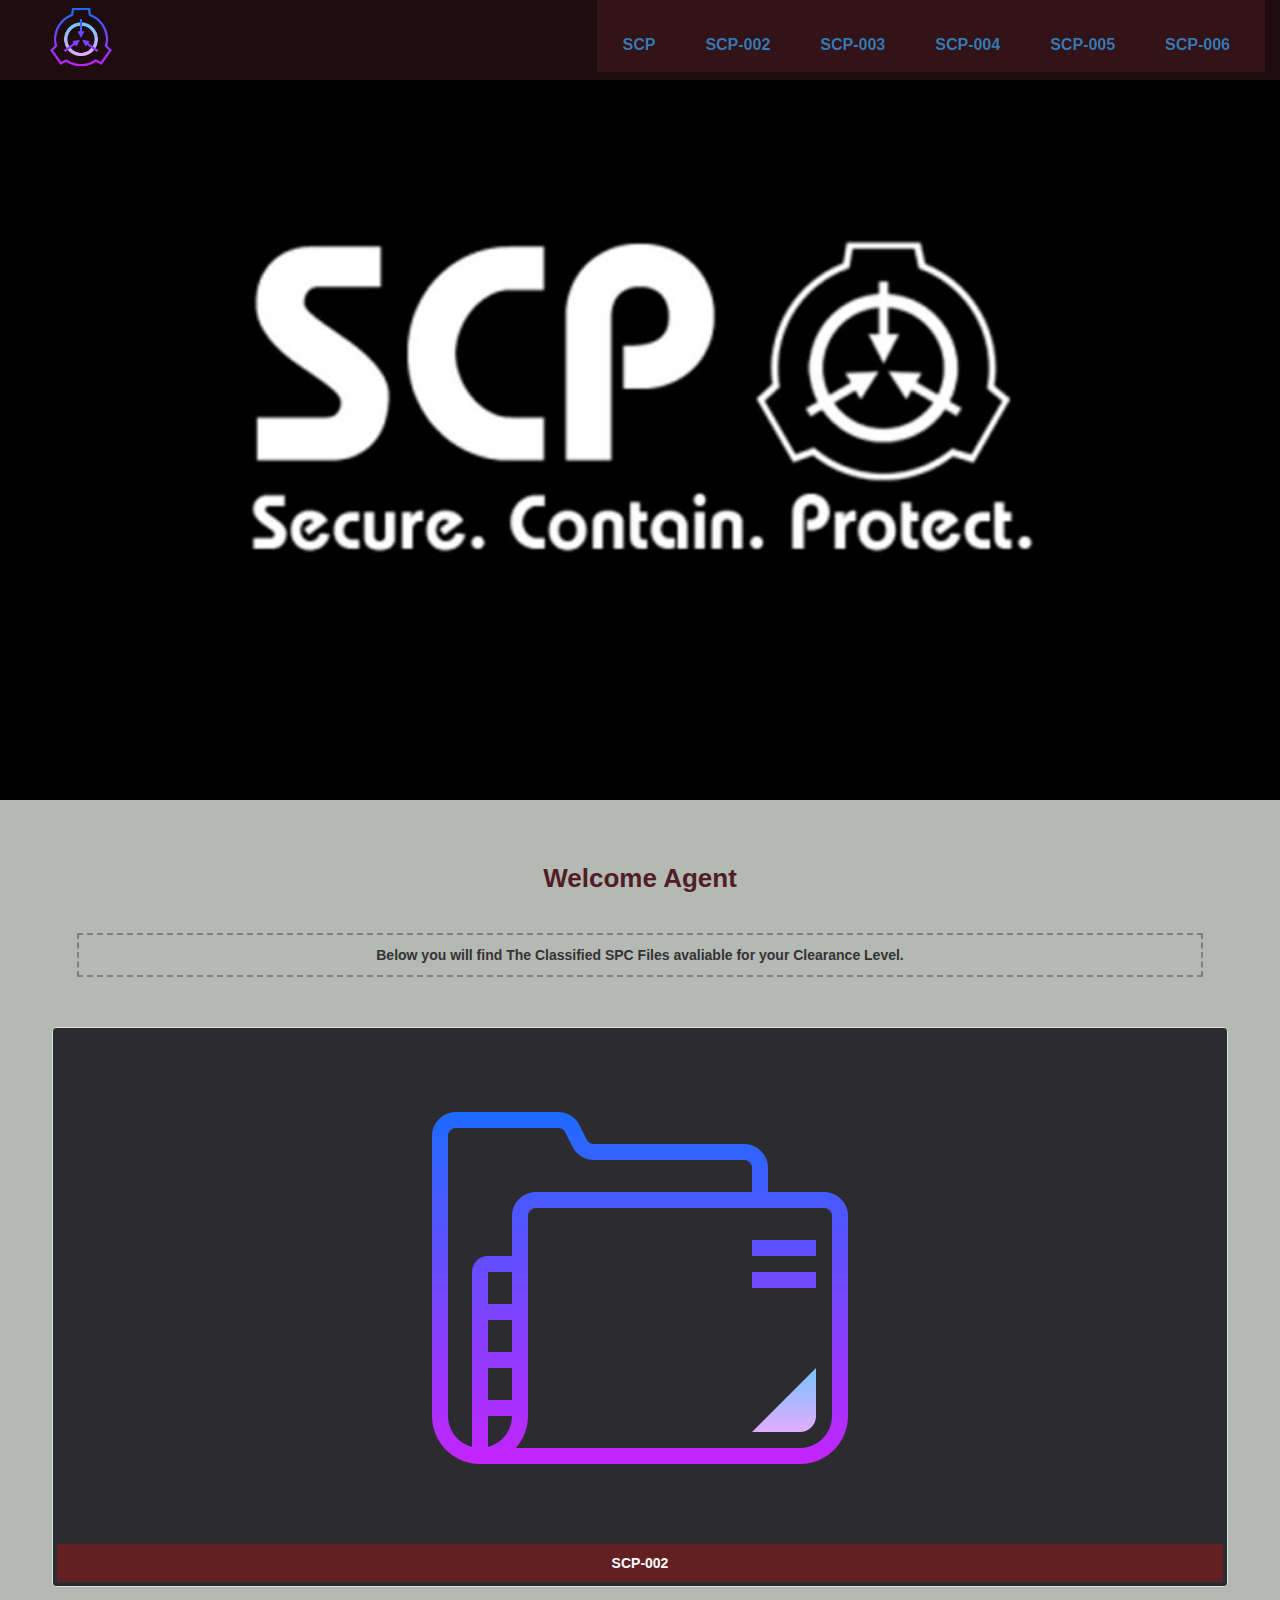
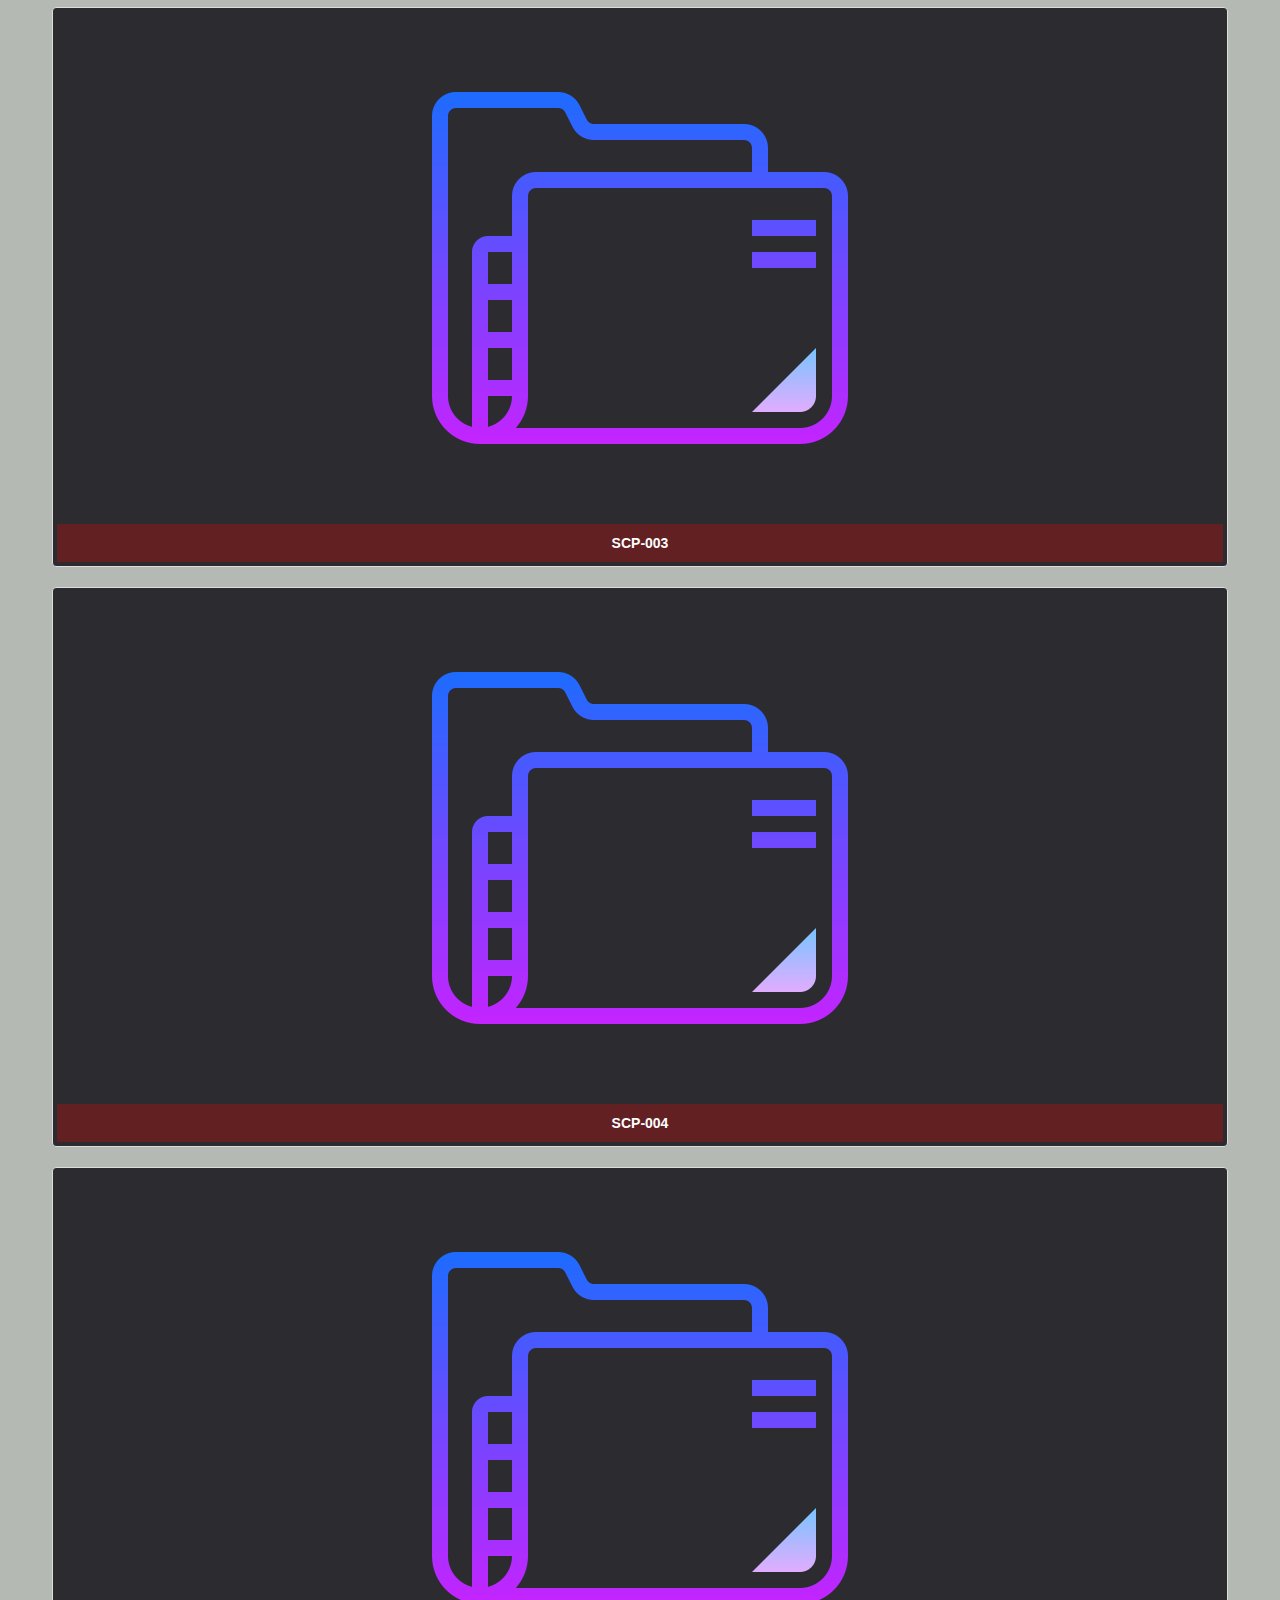
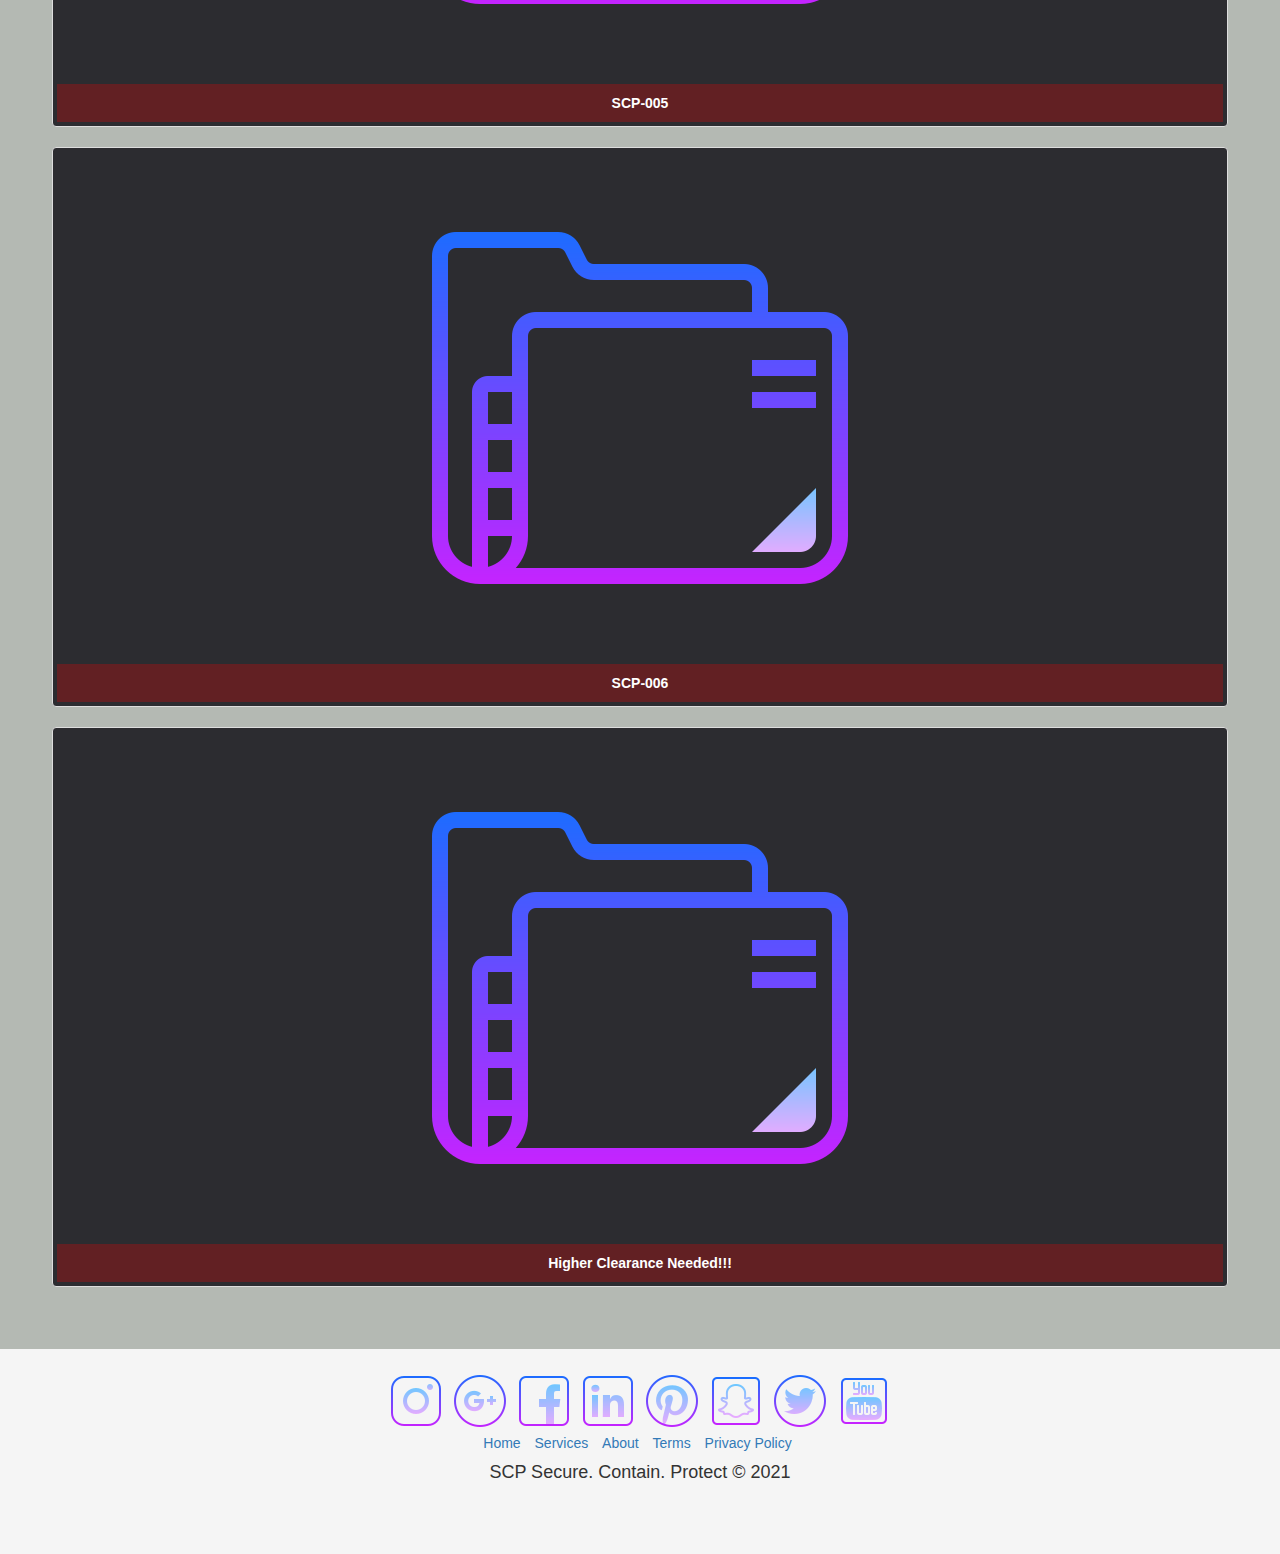
<file: index.html>
<!DOCTYPE html>
<html lang="en">

<head>
  <meta charset="UTF-8" />
  <meta http-equiv="X-UA-Compatible" content="IE=edge" />
  <meta name="viewport" content="width=device-width, initial-scale=1.0">
  
  <!-- Bootstrap CSS -->
  <link href="https://cdn.jsdelivr.net/npm/bootstrap@5.1.0/dist/css/bootstrap.min.css" rel="stylesheet"
    integrity="sha384-KyZXEAg3QhqLMpG8r+8fhAXLRk2vvoC2f3B09zVXn8CA5QIVfZOJ3BCsw2P0p/We" crossorigin="anonymous">
  <link rel="stylesheet" href="https://maxcdn.bootstrapcdn.com/bootstrap/3.4.1/css/bootstrap.min.css">
  <script src="https://ajax.googleapis.com/ajax/libs/jquery/3.5.1/jquery.min.js"></script>
  <script src="https://maxcdn.bootstrapcdn.com/bootstrap/3.4.1/js/bootstrap.min.js"></script>
  <link rel="stylesheet" href="css/style.css">
  <link rel="stylesheet" type="text/css" href="css/index.css" />
  <link rel="stylesheet" type="navbar/css" href="css/navbar.css" />
  <link rel="stylesheet" type="grid/css" href="css/grid.css" />

  <title>SCP Secure. Contain. Protect Agency Home Page</title>
</head>

<body>
  <header class="ScriptHeader" style="margin-top: 0">
    <img src="images/brand/SCPWall.jpg" style="width: 100%" alt="SCP Wall">
  </header>
  <script src="https://cdn.jsdelivr.net/npm/bootstrap@5.1.0/dist/js/bootstrap.bundle.min.js"
    integrity="sha384-U1DAWAznBHeqEIlVSCgzq+c9gqGAJn5c/t99JyeKa9xxaYpSvHU5awsuZVVFIhvj"
    crossorigin="anonymous"></script>
  <section style="background-color: #b4b9b3;">
    <div class="para">
      <h3>Welcome Agent</h3>
      <div class="rt-container">
        <div class="col-rt-12">
          <div class="Scriptcontent">

            <div class="navbar navbar-fixed-top container-fluid" id="navbar">
              <link rel="stylesheet" href="https://maxcdn.bootstrapcdn.com/bootstrap/3.4.1/css/bootstrap.min.css">
              <div class="navbar-header">
                <button type="button" class="navbar-toggle navbar-default" data-toggle="collapse"
                  data-target="#myNavbar" style="margin-top: 20px;">
                  <span class="icon-bar"></span>
                  <span class="icon-bar"></span>
                  <span class="icon-bar"></span>
                </button>
                <div class="container-fluid">
                  <a class="navbar-brand">
                    <img src="images/brand/icons8-scp-foundation-512.png" alt="SCP icon"></a>
                </div>
              </div>
              <div class="collapse navbar-right navbar-collapse" id="myNavbar">
                <ul class="nav navbar-nav">
                  <li><a href="index.html">SCP</a></li>
                  <li><a href="scp-002.html">SCP-002</a></li>
                  <li><a href="scp-003.html">SCP-003</a></li>
                  <li><a href="scp-004.html">SCP-004</a></li>
                  <li><a href="scp-005.html">SCP-005</a></li>
                  <li><a href="scp-006.html">SCP-006</a></li>
                </ul>
              </div>
            </div>

          </div>
        </div>
        <div>

          <br>
          <p class="welcome">
            Below you will find The Classified SPC Files avaliable for your Clearance Level.
          </p>
          <br>
          <br>
          <div class="row">
            <div class="col-4 featured-gallery">
              <div class="col-sm-12 thumbnail text-center" style="background-color: hsl(240, 5%, 18%);">
                <a href="scp-002.html"><img alt="Folder" class="img-responsive"
                    src="images/Folder/icons8-opened-folder-512.jpg"></a>
                <div class="caption" style="background-color: rgba(255, 0, 0, 0.26); color: rgb(255, 255, 255);">
                  <strong>SCP-002</strong>
                </div>
              </div>
            </div>
            <div class="col-4 featured-gallery">
              <div class="col-sm-12 thumbnail text-center" style="background-color: hsl(240, 5%, 18%);">
                <a href="scp-003.html"><img alt="Folder" class="img-responsive"
                    src="images/Folder/icons8-opened-folder-512.jpg"></a>
                <div class="caption" style="background-color: rgba(255, 0, 0, 0.26); color: rgb(255, 255, 255);">
                  <strong>SCP-003</strong>
                </div>
              </div>
            </div>
            <div class="col-4 featured-gallery">
              <div class="col-sm-12 thumbnail text-center" style="background-color: hsl(240, 5%, 18%);">
                <a href="scp-004.html"><img alt="Folder" class="img-responsive"
                    src="images/Folder/icons8-opened-folder-512.jpg"></a>
                <div class="caption" style="background-color: rgba(255, 0, 0, 0.26); color: rgb(255, 255, 255);">
                  <strong>SCP-004</strong>
                </div>
              </div>
            </div>
          </div>
          <div class="row">
            <div class="col-4 featured-gallery">
              <div class="col-sm-12 thumbnail text-center" style="background-color: hsl(240, 5%, 18%);">
                <a href="scp-005.html"><img alt="Folder" class="img-responsive"
                    src="images/Folder/icons8-opened-folder-512.jpg"></a>
                <div class="caption" style="background-color: rgba(255, 0, 0, 0.26); color: rgb(255, 255, 255);">
                  <strong>SCP-005</strong>
                </div>
              </div>
            </div>
            <div class="col-4 featured-gallery">
              <div class="col-sm-12 thumbnail text-center" style="background-color: hsl(240, 5%, 18%);">
                <a href="scp-006.html"><img alt="Folder" class="img-responsive"
                    src="images/Folder/icons8-opened-folder-512.jpg"></a>
                <div class="caption" style="background-color: rgba(255, 0, 0, 0.26); color: rgb(255, 255, 255);">
                  <strong>SCP-006</strong>
                </div>
              </div>
            </div>
            <div class="col-4 featured-gallery">
              <div class="col-sm-12 thumbnail text-center" style="background-color: hsl(240, 5%, 18%);">
                <img alt="Folder" class="img-responsive" src="images/Folder/icons8-opened-folder-512.jpg">
                <div class="caption" style="background-color: rgba(255, 0, 0, 0.26); color: rgb(255, 255, 255);">
                  <strong>Higher Clearance Needed!!!</strong>
                </div>
              </div>
            </div>
          </div>
        </div>

      </div>
    </div>

  </section>

  <script>
    window.onscroll = function () { scrollFunction() };

    function scrollFunction() {
      if (document.body.scrollTop > 20 || document.documentElement.scrollTop > 20) {

        document.getElementById("navbar").style.background = "#501e27";
      } else {

        document.getElementById("navbar").style.background = "none";
      }
    }
  </script>

  <section>
    <div class="container-fluid"
      style="padding: 20px; bottom:0; background-color: whitesmoke;  margin-bottom: 0; text-align: center;">
      <div class="col-rt-12">
        <footer>

          <div><img src="images/icons/icons8-instagram-logo-64.png" alt="instagram icon"><img
              src="images/icons/icons8-google-plus-64.png" alt="google plus icon"><img
              src="images/icons/icons8-facebook-64.png" alt="facebook icon"><img
              src="images/icons/icons8-linkedin-64.png" alt="linkedin icon"><img
              src="images/icons/icons8-pinterest-64.png" alt="pinterest icon"><img
              src="images/icons/icons8-snapchat-squared-64.png" alt="snapchat icon"><img
              src="images/icons/icons8-twitter-circled-64.png" alt="twitter icon"><img
              src="images/icons/icons8-youtube-squared-64.png" alt="youtube icon">
          </div>
          <ul class="list-inline text-align-center">
            <li class="list-inline-item"><a href="#">Home</a></li>
            <li class="list-inline-item"><a href="#">Services</a></li>
            <li class="list-inline-item"><a href="#">About</a></li>
            <li class="list-inline-item"><a href="#">Terms</a></li>
            <li class="list-inline-item"><a href="#">Privacy Policy</a></li>
          </ul>
          <h4 class="copyright">SCP Secure. Contain. Protect © 2021</h4>
        </footer>
      </div>
    </div>
  </section>
</body>

</html>
</file>
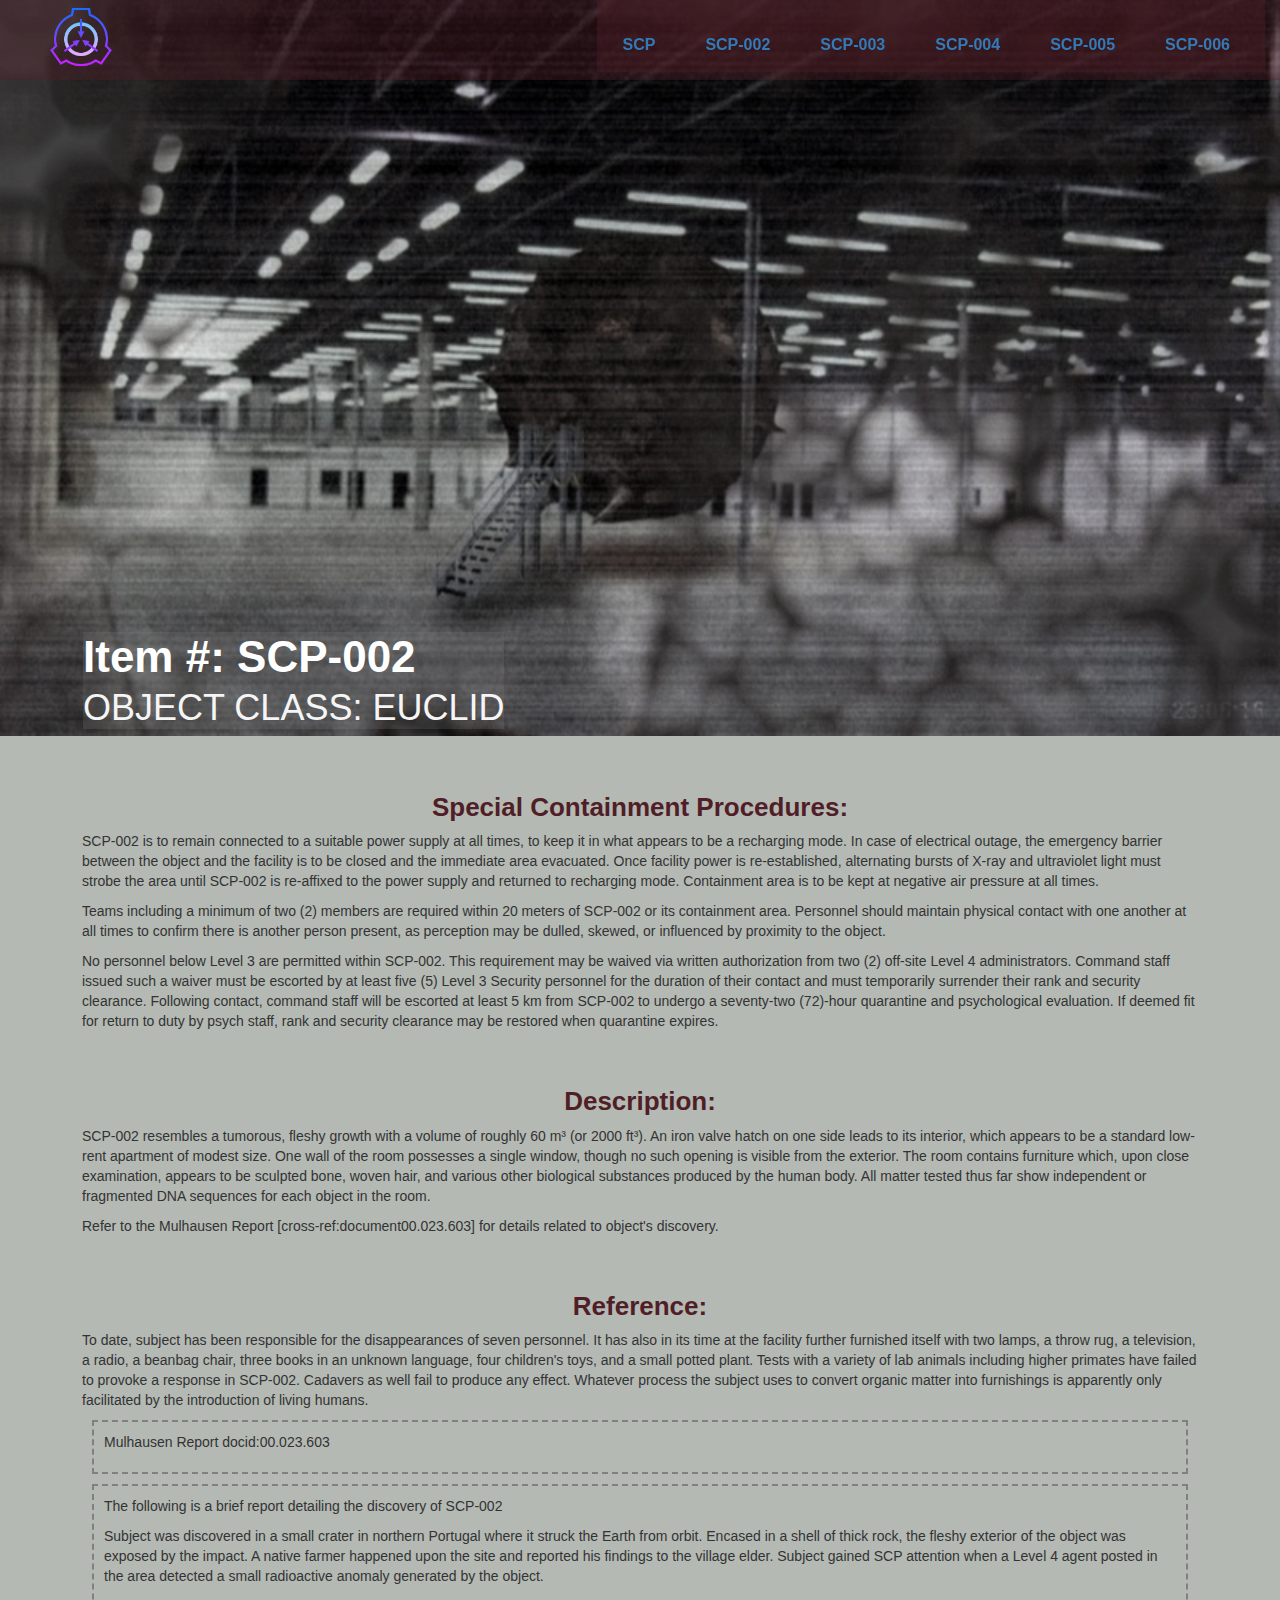
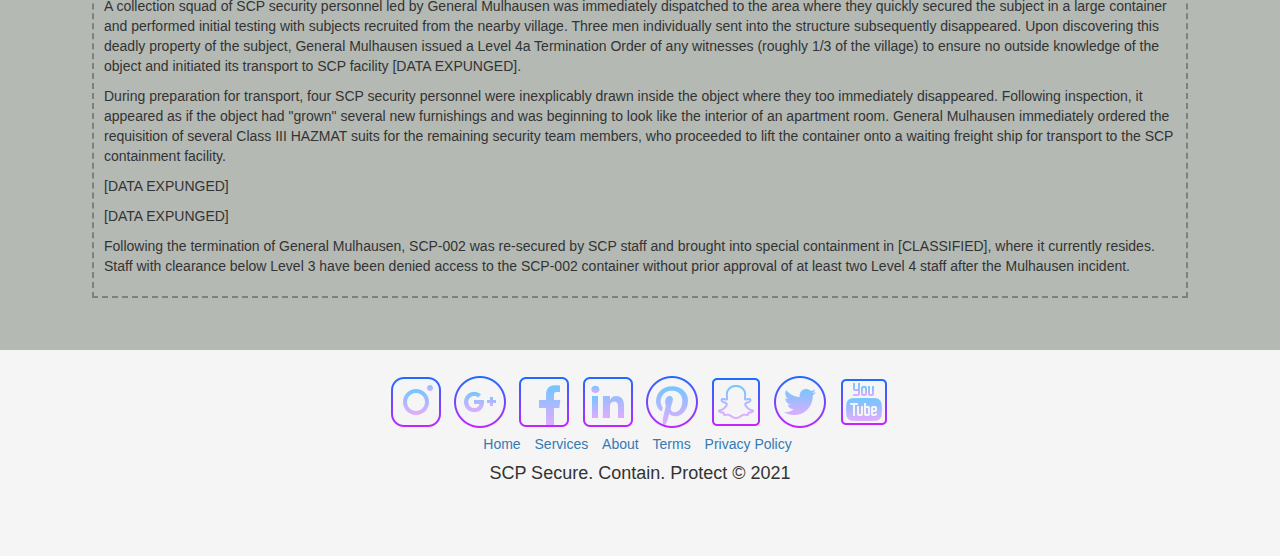
<file: scp-002.html>
<!DOCTYPE html>
<html lang="en">

<head>
    <meta charset="UTF-8">
    <meta http-equiv="X-UA-Compatible" content="IE=edge">
    <meta name="viewport" content="width=device-width, initial-scale=1.0">

    <!-- Bootstrap CSS -->
    <link href="https://cdn.jsdelivr.net/npm/bootstrap@5.1.0/dist/css/bootstrap.min.css" rel="stylesheet"
        integrity="sha384-KyZXEAg3QhqLMpG8r+8fhAXLRk2vvoC2f3B09zVXn8CA5QIVfZOJ3BCsw2P0p/We" crossorigin="anonymous">
    <link rel="stylesheet" href="https://maxcdn.bootstrapcdn.com/bootstrap/3.4.1/css/bootstrap.min.css">
    <script src="https://ajax.googleapis.com/ajax/libs/jquery/3.5.1/jquery.min.js"></script>
    <script src="https://maxcdn.bootstrapcdn.com/bootstrap/3.4.1/js/bootstrap.min.js"></script>
    <link rel="stylesheet" href="css/style.css">
    <link rel="stylesheet" type="text/css" href="css/index.css" />
    <link rel="stylesheet" type="navbar/css" href="css/navbar.css" />
    <link rel="stylesheet" type="grid/css" href="css/grid.css" />


    <title>SCP-002 - SCP Agency</title>
</head>

<body>
    <header class="ScriptHeader" style="margin-top: 0; background-color: #b4b9b3;">
        <img src="images/800px-SCP002.jpg" style="width: 100%" alt="SCP-002 object">
        <div class="rt-container">
            <div class="col-rt-12">
                <div class="rt-heading, centered-bottom">
                    <h1 style="color: white">Item #: SCP-002</h1>

                    <h2 style="color: whitesmoke">Object Class: Euclid</h2>
                </div>
            </div>
        </div>
    </header>
    <section style="background-color: #b4b9b3;">
        <div class="rt-container">
            <div class="col-rt-12">
                <div class="Scriptcontent">

                    <div class="navbar navbar-fixed-top container-fluid" id="navbar">
                        <link rel="stylesheet"
                            href="https://maxcdn.bootstrapcdn.com/bootstrap/3.4.1/css/bootstrap.min.css">
                        <div class="navbar-header">
                            <button type="button" class="navbar-toggle navbar-default" data-toggle="collapse"
                                data-target="#myNavbar" style="margin-top: 20px;">
                                <span class="icon-bar"></span>
                                <span class="icon-bar"></span>
                                <span class="icon-bar"></span>
                            </button>
                            <div class="container-fluid">
                                <a class="navbar-brand">
                                    <img src="images/brand/icons8-scp-foundation-512.png" alt="SCP icon"></a>
                            </div>
                        </div>
                        <div class="collapse navbar-right navbar-collapse" id="myNavbar">
                            <ul class="nav navbar-nav">
                                <li><a href="index.html">SCP</a></li>
                                <li><a href="scp-002.html">SCP-002</a></li>
                                <li><a href="scp-003.html">SCP-003</a></li>
                                <li><a href="scp-004.html">SCP-004</a></li>
                                <li><a href="scp-005.html">SCP-005</a></li>
                                <li><a href="scp-006.html">SCP-006</a></li>
                            </ul>
                        </div>
                    </div>
                </div>
                <div>
                    <div class="para">
                        <h3>Special Containment Procedures:</h3>
                        <p>
                            SCP-002 is to remain connected to a suitable power supply at all times,
                            to keep it in what appears to be a recharging mode. In case of electrical
                            outage, the emergency barrier between the object and the facility is to
                            be closed and the immediate area evacuated. Once facility power is
                            re-established, alternating bursts of X-ray and ultraviolet light must strobe
                            the area until SCP-002 is re-affixed to the power supply and returned to
                            recharging mode. Containment area is to be kept at negative air pressure
                            at all times.
                        </p>
                        <p>
                            Teams including a minimum of two (2) members are required within 20 meters
                            of SCP-002 or its containment area. Personnel should maintain physical
                            contact with one another at all times to confirm there is another person
                            present, as perception may be dulled, skewed, or influenced by proximity to
                            the object.
                        </p>
                        <p>
                            No personnel below Level 3 are permitted within SCP-002. This requirement
                            may be waived via written authorization from two (2) off-site Level 4
                            administrators. Command staff issued such a waiver must be escorted by at
                            least five (5) Level 3 Security personnel for the duration of their contact
                            and must temporarily surrender their rank and security clearance. Following
                            contact, command staff will be escorted at least 5 km from SCP-002 to undergo
                            a seventy-two (72)-hour quarantine and psychological evaluation. If deemed
                            fit for return to duty by psych staff, rank and security clearance may be
                            restored when quarantine expires.
                        </p>
                        <h3>Description:</h3>
                        <p>
                            SCP-002 resembles a tumorous, fleshy growth with a volume of roughly 60 m³
                            (or 2000 ft³). An iron valve hatch on one side leads to its interior, which
                            appears to be a standard low-rent apartment of modest size. One wall of the
                            room possesses a single window, though no such opening is visible from the
                            exterior. The room contains furniture which, upon close examination, appears
                            to be sculpted bone, woven hair, and various other biological substances
                            produced by the human body. All matter tested thus far show independent or
                            fragmented DNA sequences for each object in the room.
                        </p>
                        <p>
                            Refer to the Mulhausen Report [cross-ref:document00.023.603] for details
                            related to object's discovery.
                        </p>
                        <h3>Reference:</h3>
                        <p>
                            To date, subject has been responsible for the disappearances of seven
                            personnel. It has also in its time at the facility further furnished itself
                            with two lamps, a throw rug, a television, a radio, a beanbag chair, three
                            books in an unknown language, four children's toys, and a small potted plant.
                            Tests with a variety of lab animals including higher primates have failed to
                            provoke a response in SCP-002. Cadavers as well fail to produce any effect.
                            Whatever process the subject uses to convert organic matter into furnishings
                            is apparently only facilitated by the introduction of living humans.
                        </p>
                    </div>
                    <div class="file">
                        <p>
                            Mulhausen Report docid:00.023.603
                        </p>
                    </div>
                    <div class="file">
                        <p>
                            The following is a brief report detailing the discovery of SCP-002
                        </p>
                        <p>
                            Subject was discovered in a small crater in northern Portugal where it
                            struck the Earth from orbit. Encased in a shell of thick rock, the fleshy
                            exterior of the object was exposed by the impact. A native farmer happened
                            upon the site and reported his findings to the village elder. Subject gained
                            SCP attention when a Level 4 agent posted in the area detected a small
                            radioactive anomaly generated by the object.
                        </p>
                        <p>
                            A collection squad of SCP security personnel led by General Mulhausen was
                            immediately dispatched to the area where they quickly secured the subject
                            in a large container and performed initial testing with subjects recruited
                            from the nearby village. Three men individually sent into the structure
                            subsequently disappeared. Upon discovering this deadly property of the subject,
                            General Mulhausen issued a Level 4a Termination Order of any witnesses
                            (roughly 1/3 of the village) to ensure no outside knowledge of the object and
                            initiated its transport to SCP facility [DATA EXPUNGED].
                        </p>
                        <p>
                            During preparation for transport, four SCP security personnel were inexplicably
                            drawn inside the object where they too immediately disappeared. Following
                            inspection, it appeared as if the object had "grown" several new furnishings
                            and was beginning to look like the interior of an apartment room. General
                            Mulhausen immediately ordered the requisition of several Class III HAZMAT suits
                            for the remaining security team members, who proceeded to lift the container
                            onto a waiting freight ship for transport to the SCP containment facility.
                        </p>
                        <p>
                            [DATA EXPUNGED]
                        </p>
                        <p>
                            [DATA EXPUNGED]
                        </p>
                        <p>
                            Following the termination of General Mulhausen, SCP-002 was re-secured by SCP
                            staff and brought into special containment in [CLASSIFIED], where it currently
                            resides. Staff with clearance below Level 3 have been denied access to the
                            SCP-002 container without prior approval of at least two Level 4 staff after
                            the Mulhausen incident.
                        </p>
                    </div>
                </div>
            </div>
        </div>
    </section>

    <script>
        window.onscroll = function () { scrollFunction() };

        function scrollFunction() {
            if (document.body.scrollTop > 20 || document.documentElement.scrollTop > 20) {

                document.getElementById("navbar").style.background = "#501e27";
            } else {

                document.getElementById("navbar").style.background = "none";
            }
        }
    </script>
    <section>
        <div class="container-fluid"
            style="padding: 20px; bottom:0; background-color: whitesmoke; margin-bottom: 0; text-align: center;">
            <div class="col-rt-12">
                <footer>

                    <div><img src="images/icons/icons8-instagram-logo-64.png" alt="instagram icon"><img
                            src="images/icons/icons8-google-plus-64.png" alt="google plus icon"><img
                            src="images/icons/icons8-facebook-64.png" alt="facebook icon"><img
                            src="images/icons/icons8-linkedin-64.png" alt="linkedin icon"><img
                            src="images/icons/icons8-pinterest-64.png" alt="pinterest icon"><img
                            src="images/icons/icons8-snapchat-squared-64.png" alt="snapchat icon"><img
                            src="images/icons/icons8-twitter-circled-64.png" alt="twitter icon"><img
                            src="images/icons/icons8-youtube-squared-64.png" alt="youtube icon">
                    </div>
                    <ul class="list-inline text-align-center">
                        <li class="list-inline-item"><a href="#">Home</a></li>
                        <li class="list-inline-item"><a href="#">Services</a></li>
                        <li class="list-inline-item"><a href="#">About</a></li>
                        <li class="list-inline-item"><a href="#">Terms</a></li>
                        <li class="list-inline-item"><a href="#">Privacy Policy</a></li>
                    </ul>
                    <h4 class="copyright">SCP Secure. Contain. Protect © 2021</h4>
                </footer>
            </div>
        </div>
    </section>
</body>

</html>
</file>
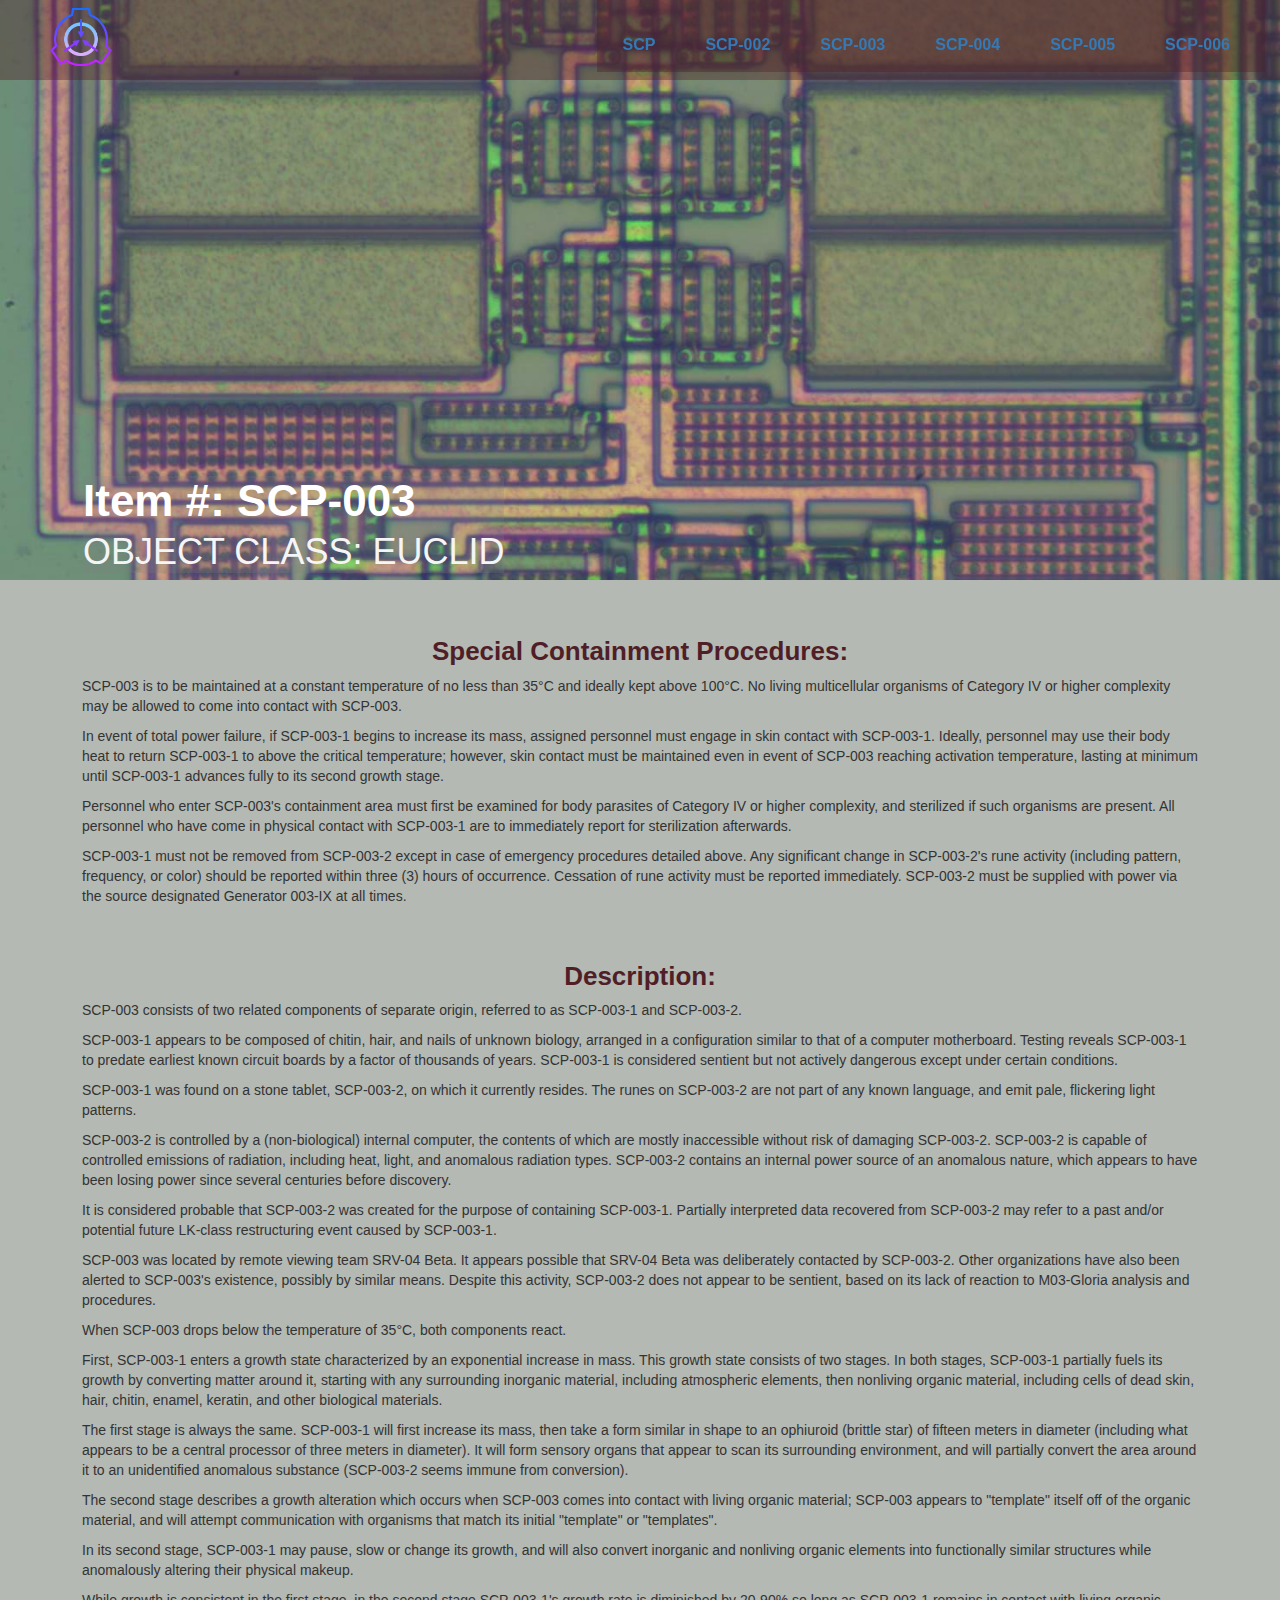
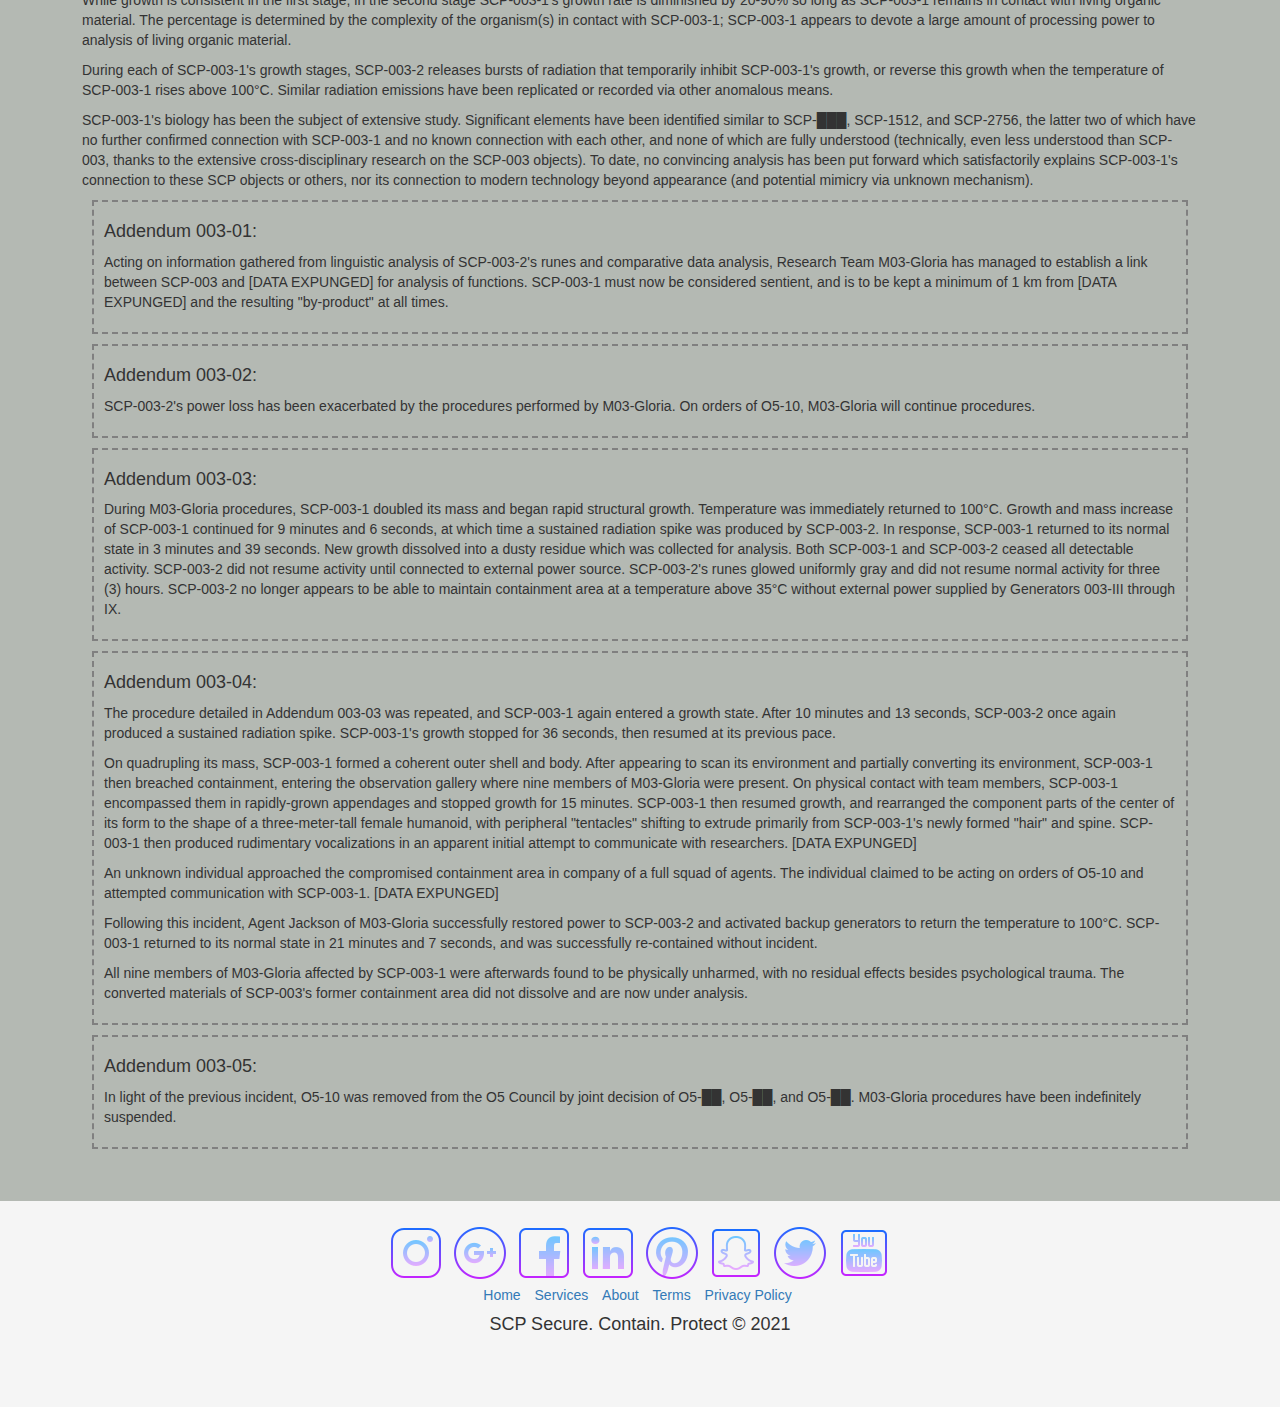
<file: scp-003.html>
<!DOCTYPE html>
<html lang="en">

    <head>
        <meta charset="UTF-8">
        <meta http-equiv="X-UA-Compatible" content="IE=edge">
        <meta name="viewport" content="width=device-width, initial-scale=1.0">
    
        <!-- Bootstrap CSS -->
        <link href="https://cdn.jsdelivr.net/npm/bootstrap@5.1.0/dist/css/bootstrap.min.css" rel="stylesheet"
            integrity="sha384-KyZXEAg3QhqLMpG8r+8fhAXLRk2vvoC2f3B09zVXn8CA5QIVfZOJ3BCsw2P0p/We" crossorigin="anonymous">
        <link rel="stylesheet" href="https://maxcdn.bootstrapcdn.com/bootstrap/3.4.1/css/bootstrap.min.css">
        <script src="https://ajax.googleapis.com/ajax/libs/jquery/3.5.1/jquery.min.js"></script>
        <script src="https://maxcdn.bootstrapcdn.com/bootstrap/3.4.1/js/bootstrap.min.js"></script>
        <link rel="stylesheet" href="css/style.css">
        <link rel="stylesheet" type="text/css" href="css/index.css" />
        <link rel="stylesheet" type="navbar/css" href="css/navbar.css" />
        <link rel="stylesheet" type="grid/css" href="css/grid.css" />
    

        <title>SCP-003 - SCP Agency</title>
    </head>

    <body>
        <header class="ScriptHeader" style="margin-top: 0; background-color: #b4b9b3;">
            <img src="images/SCP-003a-new.jpg" style="width: 100%" alt="SCP-003 object">
            <div class="rt-container">
                <div class="col-rt-12">
                    <div class="rt-heading, centered-bottom">
                        <h1 style="color: white">Item #: SCP-003</h1>

                        <h2 style="color: whitesmoke">Object Class: Euclid</h2>
                    </div>
                </div>
            </div>

        </header>
        <section style="background-color: #b4b9b3;">
            <div class="rt-container">
                <div class="col-rt-12">
                    <div class="Scriptcontent">

                        <div class="navbar navbar-fixed-top container-fluid" id="navbar">
                            <link rel="stylesheet"
                                href="https://maxcdn.bootstrapcdn.com/bootstrap/3.4.1/css/bootstrap.min.css">
                            <div class="navbar-header">
                                <button type="button" class="navbar-toggle navbar-default" data-toggle="collapse"
                                    data-target="#myNavbar" style="margin-top: 20px;">
                                    <span class="icon-bar"></span>
                                    <span class="icon-bar"></span>
                                    <span class="icon-bar"></span>
                                </button>
                                <div class="container-fluid">
                                    <a class="navbar-brand">
                                        <img src="images/brand/icons8-scp-foundation-512.png" alt="SCP icon"></a>
                                </div>
                            </div>
                            <div class="collapse navbar-right navbar-collapse" id="myNavbar">
                                <ul class="nav navbar-nav">
                                    <li><a href="index.html">SCP</a></li>
                                    <li><a href="scp-002.html">SCP-002</a></li>
                                    <li><a href="scp-003.html">SCP-003</a></li>
                                    <li><a href="scp-004.html">SCP-004</a></li>
                                    <li><a href="scp-005.html">SCP-005</a></li>
                                    <li><a href="scp-006.html">SCP-006</a></li>
                                </ul>
                            </div>
                        </div>
                    </div>
                    <div>
                        <div class="para">
                            <h3>Special Containment Procedures:</h3>
                            <p>
                                SCP-003 is to be maintained at a constant temperature of no less than 35°C
                                and ideally kept above 100°C. No living multicellular organisms of Category
                                IV or higher complexity may be allowed to come into contact with SCP-003.
                            </p>
                            <p>
                                In event of total power failure, if SCP-003-1 begins to increase its mass,
                                assigned personnel must engage in skin contact with SCP-003-1. Ideally,
                                personnel may use their body heat to return SCP-003-1 to above the critical
                                temperature; however, skin contact must be maintained even in event of
                                SCP-003 reaching activation temperature, lasting at minimum until SCP-003-1
                                advances fully to its second growth stage.
                            </p>
                            <p>
                                Personnel who enter SCP-003's containment area must first be examined for
                                body parasites of Category IV or higher complexity, and sterilized if such
                                organisms are present. All personnel who have come in physical contact with
                                SCP-003-1 are to immediately report for sterilization afterwards.
                            </p>
                            <p>
                                SCP-003-1 must not be removed from SCP-003-2 except in case of emergency
                                procedures detailed above. Any significant change in SCP-003-2's rune activity
                                (including pattern, frequency, or color) should be reported within three (3)
                                hours of occurrence. Cessation of rune activity must be reported immediately.
                                SCP-003-2 must be supplied with power via the source designated Generator
                                003-IX at all times.
                            </p>
                            <h3>Description:</h3>
                            <p>
                                SCP-003 consists of two related components of separate origin, referred to as
                                SCP-003-1 and SCP-003-2.
                            </p>
                            <p>
                                SCP-003-1 appears to be composed of chitin, hair, and nails of unknown biology,
                                arranged in a configuration similar to that of a computer motherboard. Testing
                                reveals SCP-003-1 to predate earliest known circuit boards by a factor of
                                thousands of years. SCP-003-1 is considered sentient but not actively dangerous
                                except under certain conditions.
                            </p>
                            <p>
                                SCP-003-1 was found on a stone tablet, SCP-003-2, on which it currently resides.
                                The runes on SCP-003-2 are not part of any known language, and emit pale,
                                flickering light patterns.
                            </p>
                            <p>
                                SCP-003-2 is controlled by a (non-biological) internal computer, the contents of
                                which are mostly inaccessible without risk of damaging SCP-003-2. SCP-003-2 is
                                capable of controlled emissions of radiation, including heat, light, and anomalous
                                radiation types. SCP-003-2 contains an internal power source of an anomalous
                                nature, which appears to have been losing power since several centuries before
                                discovery.
                            </p>
                            <p>
                                It is considered probable that SCP-003-2 was created for the purpose of containing
                                SCP-003-1. Partially interpreted data recovered from SCP-003-2 may refer to a
                                past and/or potential future LK-class restructuring event caused by SCP-003-1.
                            </p>
                            <p>
                                SCP-003 was located by remote viewing team SRV-04 Beta. It appears possible that
                                SRV-04 Beta was deliberately contacted by SCP-003-2. Other organizations have
                                also been alerted to SCP-003's existence, possibly by similar means. Despite this
                                activity, SCP-003-2 does not appear to be sentient, based on its lack of reaction
                                to M03-Gloria analysis and procedures.
                            </p>
                            <p>
                                When SCP-003 drops below the temperature of 35°C, both components react.
                            </p>
                            <p>
                                First, SCP-003-1 enters a growth state characterized by an exponential increase
                                in mass. This growth state consists of two stages. In both stages, SCP-003-1
                                partially fuels its growth by converting matter around it, starting with any
                                surrounding inorganic material, including atmospheric elements, then nonliving
                                organic material, including cells of dead skin, hair, chitin, enamel, keratin,
                                and other biological materials.
                            </p>
                            <p>
                                The first stage is always the same. SCP-003-1 will first increase its mass, then
                                take a form similar in shape to an ophiuroid (brittle star) of fifteen meters in
                                diameter (including what appears to be a central processor of three meters in
                                diameter). It will form sensory organs that appear to scan its surrounding
                                environment, and will partially convert the area around it to an unidentified
                                anomalous substance (SCP-003-2 seems immune from conversion).
                            </p>
                            <p>
                                The second stage describes a growth alteration which occurs when SCP-003 comes
                                into contact with living organic material; SCP-003 appears to "template" itself
                                off of the organic material, and will attempt communication with organisms that
                                match its initial "template" or "templates".
                            </p>
                            <p>
                                In its second stage, SCP-003-1 may pause, slow or change its growth, and will
                                also convert inorganic and nonliving organic elements into functionally similar
                                structures while anomalously altering their physical makeup.
                            </p>
                            <p>
                                While growth is consistent in the first stage, in the second stage SCP-003-1's
                                growth rate is diminished by 20-90% so long as SCP-003-1 remains in contact with
                                living organic material. The percentage is determined by the complexity of the
                                organism(s) in contact with SCP-003-1; SCP-003-1 appears to devote a large amount
                                of processing power to analysis of living organic material.
                            </p>
                            <p>
                                During each of SCP-003-1's growth stages, SCP-003-2 releases bursts of radiation
                                that temporarily inhibit SCP-003-1's growth, or reverse this growth when the
                                temperature of SCP-003-1 rises above 100°C. Similar radiation emissions have been
                                replicated or recorded via other anomalous means.
                            </p>
                            <p>
                                SCP-003-1's biology has been the subject of extensive study. Significant elements
                                have been identified similar to SCP-███, SCP-1512, and SCP-2756, the latter two
                                of which have no further confirmed connection with SCP-003-1 and no known
                                connection with each other, and none of which are fully understood (technically,
                                even less understood than SCP-003, thanks to the extensive cross-disciplinary
                                research on the SCP-003 objects). To date, no convincing analysis has been put
                                forward which satisfactorily explains SCP-003-1's connection to these SCP objects
                                or others, nor its connection to modern technology beyond appearance (and potential
                                mimicry via unknown mechanism).
                            </p>
                            <div class="file">
                                <h4>Addendum 003-01:</h4>
                                <p>
                                    Acting on information gathered from linguistic analysis of SCP-003-2's runes and
                                    comparative data analysis, Research Team M03-Gloria has managed to establish a
                                    link between SCP-003 and [DATA EXPUNGED] for analysis of functions. SCP-003-1
                                    must now be considered sentient, and is to be kept a minimum of 1 km from
                                    [DATA EXPUNGED] and the resulting "by-product" at all times.
                                </p>
                            </div>
                            <div class="file">
                                <h4>Addendum 003-02:</h4>
                                <p>
                                    SCP-003-2's power loss has been exacerbated by the procedures performed by
                                    M03-Gloria. On orders of O5-10, M03-Gloria will continue procedures.
                                </p>
                            </div>
                            <div class="file">
                                <h4>Addendum 003-03:</h4>
                                <p>
                                    During M03-Gloria procedures, SCP-003-1 doubled its mass and began rapid structural
                                    growth. Temperature was immediately returned to 100°C. Growth and mass increase
                                    of SCP-003-1 continued for 9 minutes and 6 seconds, at which time a sustained
                                    radiation spike was produced by SCP-003-2. In response, SCP-003-1 returned to
                                    its normal state in 3 minutes and 39 seconds. New growth dissolved into a dusty
                                    residue which was collected for analysis. Both SCP-003-1 and SCP-003-2 ceased
                                    all detectable activity. SCP-003-2 did not resume activity until connected to
                                    external power source. SCP-003-2's runes glowed uniformly gray and did not resume
                                    normal activity for three (3) hours. SCP-003-2 no longer appears to be able to
                                    maintain containment area at a temperature above 35°C without external power
                                    supplied by Generators 003-III through IX.
                                </p>
                            </div>
                            <div class="file">
                                <h4>Addendum 003-04:</h4>
                                <p>
                                    The procedure detailed in Addendum 003-03 was repeated, and SCP-003-1 again entered
                                    a growth state. After 10 minutes and 13 seconds, SCP-003-2 once again produced a
                                    sustained radiation spike. SCP-003-1's growth stopped for 36 seconds, then resumed
                                    at its previous pace.
                                </p>
                                <p>
                                    On quadrupling its mass, SCP-003-1 formed a coherent outer shell and body. After
                                    appearing to scan its environment and partially converting its environment,
                                    SCP-003-1 then breached containment, entering the observation gallery where nine
                                    members of M03-Gloria were present. On physical contact with team members,
                                    SCP-003-1 encompassed them in rapidly-grown appendages and stopped growth for 15
                                    minutes. SCP-003-1 then resumed growth, and rearranged the component parts of
                                    the center of its form to the shape of a three-meter-tall female humanoid, with
                                    peripheral "tentacles" shifting to extrude primarily from SCP-003-1's newly
                                    formed "hair" and spine. SCP-003-1 then produced rudimentary vocalizations in an
                                    apparent initial attempt to communicate with researchers. [DATA EXPUNGED]
                                </p>
                                <p>
                                    An unknown individual approached the compromised containment area in company of
                                    a full squad of agents. The individual claimed to be acting on orders of O5-10
                                    and attempted communication with SCP-003-1. [DATA EXPUNGED]
                                </p>
                                <p>
                                    Following this incident, Agent Jackson of M03-Gloria successfully restored power
                                    to SCP-003-2 and activated backup generators to return the temperature to 100°C.
                                    SCP-003-1 returned to its normal state in 21 minutes and 7 seconds, and was
                                    successfully re-contained without incident.
                                </p>
                                <p>
                                    All nine members of M03-Gloria affected by SCP-003-1 were afterwards found to be
                                    physically unharmed, with no residual effects besides psychological trauma. The
                                    converted materials of SCP-003's former containment area did not dissolve and are
                                    now under analysis.
                                </p>
                            </div>
                            <div class="file">
                                <h4>Addendum 003-05:</h4>
                                <p>
                                    In light of the previous incident, O5-10 was removed from the O5 Council by joint
                                    decision of O5-██, O5-██, and O5-██. M03-Gloria procedures have been indefinitely
                                    suspended.
                                </p>
                            </div>
                        </div>
                    </div>
                </div>
            </div>
        </section>

        <script>
            window.onscroll = function () { scrollFunction() };

            function scrollFunction() {
                if (document.body.scrollTop > 20 || document.documentElement.scrollTop > 20) {

                    document.getElementById("navbar").style.background = "#501e27";
                } else {

                    document.getElementById("navbar").style.background = "none";
                }
            }
        </script>
        <section>
            <div class="container-fluid"
                style="padding: 20px; bottom:0; background-color: whitesmoke;  margin-bottom: 0; text-align: center;">
                <div class="col-rt-12">
                    <footer>

                        <div><img src="images/icons/icons8-instagram-logo-64.png" alt="instagram icon"><img
                            src="images/icons/icons8-google-plus-64.png" alt="google plus icon"><img
                            src="images/icons/icons8-facebook-64.png" alt="facebook icon"><img
                            src="images/icons/icons8-linkedin-64.png" alt="linkedin icon"><img
                            src="images/icons/icons8-pinterest-64.png" alt="pinterest icon"><img
                            src="images/icons/icons8-snapchat-squared-64.png" alt="snapchat icon"><img
                            src="images/icons/icons8-twitter-circled-64.png" alt="twitter icon"><img
                            src="images/icons/icons8-youtube-squared-64.png" alt="youtube icon">
                    </div>
                        <ul class="list-inline text-align-center">
                            <li class="list-inline-item"><a href="#">Home</a></li>
                            <li class="list-inline-item"><a href="#">Services</a></li>
                            <li class="list-inline-item"><a href="#">About</a></li>
                            <li class="list-inline-item"><a href="#">Terms</a></li>
                            <li class="list-inline-item"><a href="#">Privacy Policy</a></li>
                        </ul>
                        <h4 class="copyright">SCP Secure. Contain. Protect © 2021</h4>
                    </footer>
                </div>
            </div>
        </section>
    </body>

</html>
</file>
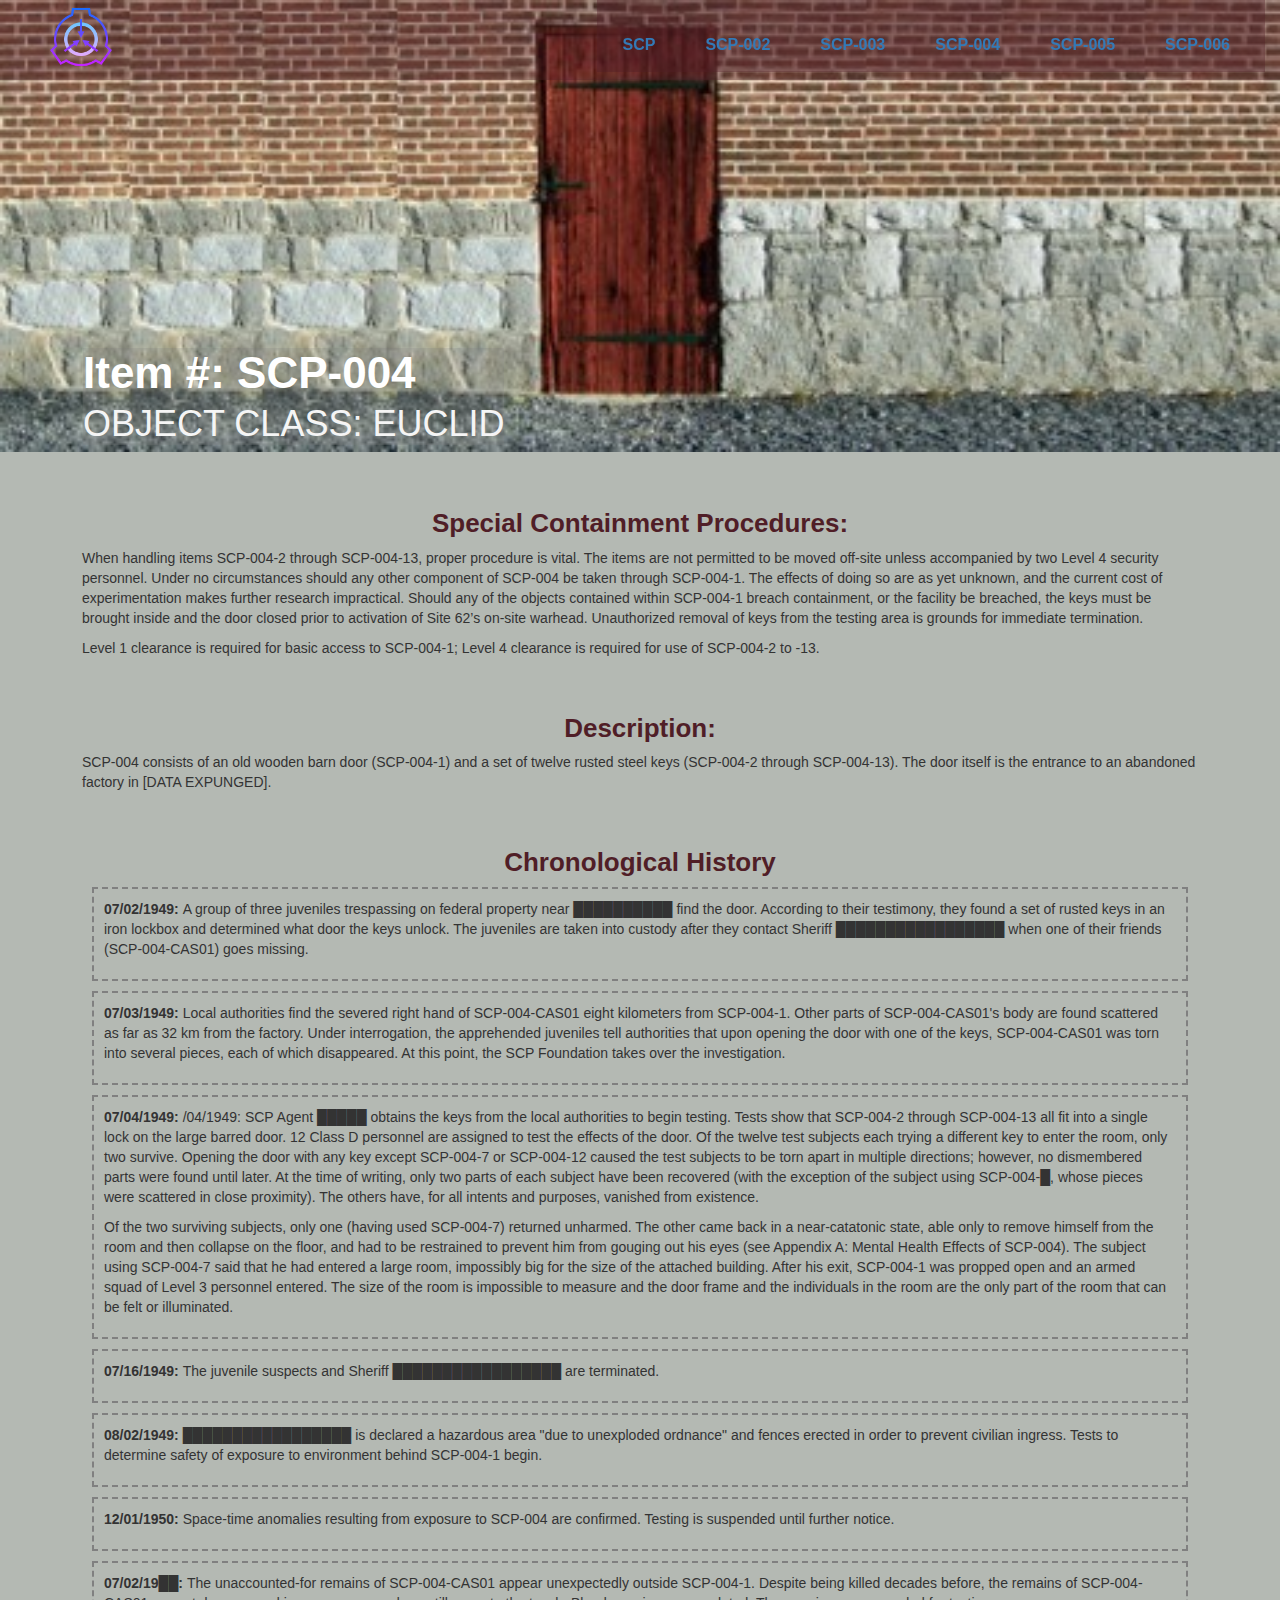
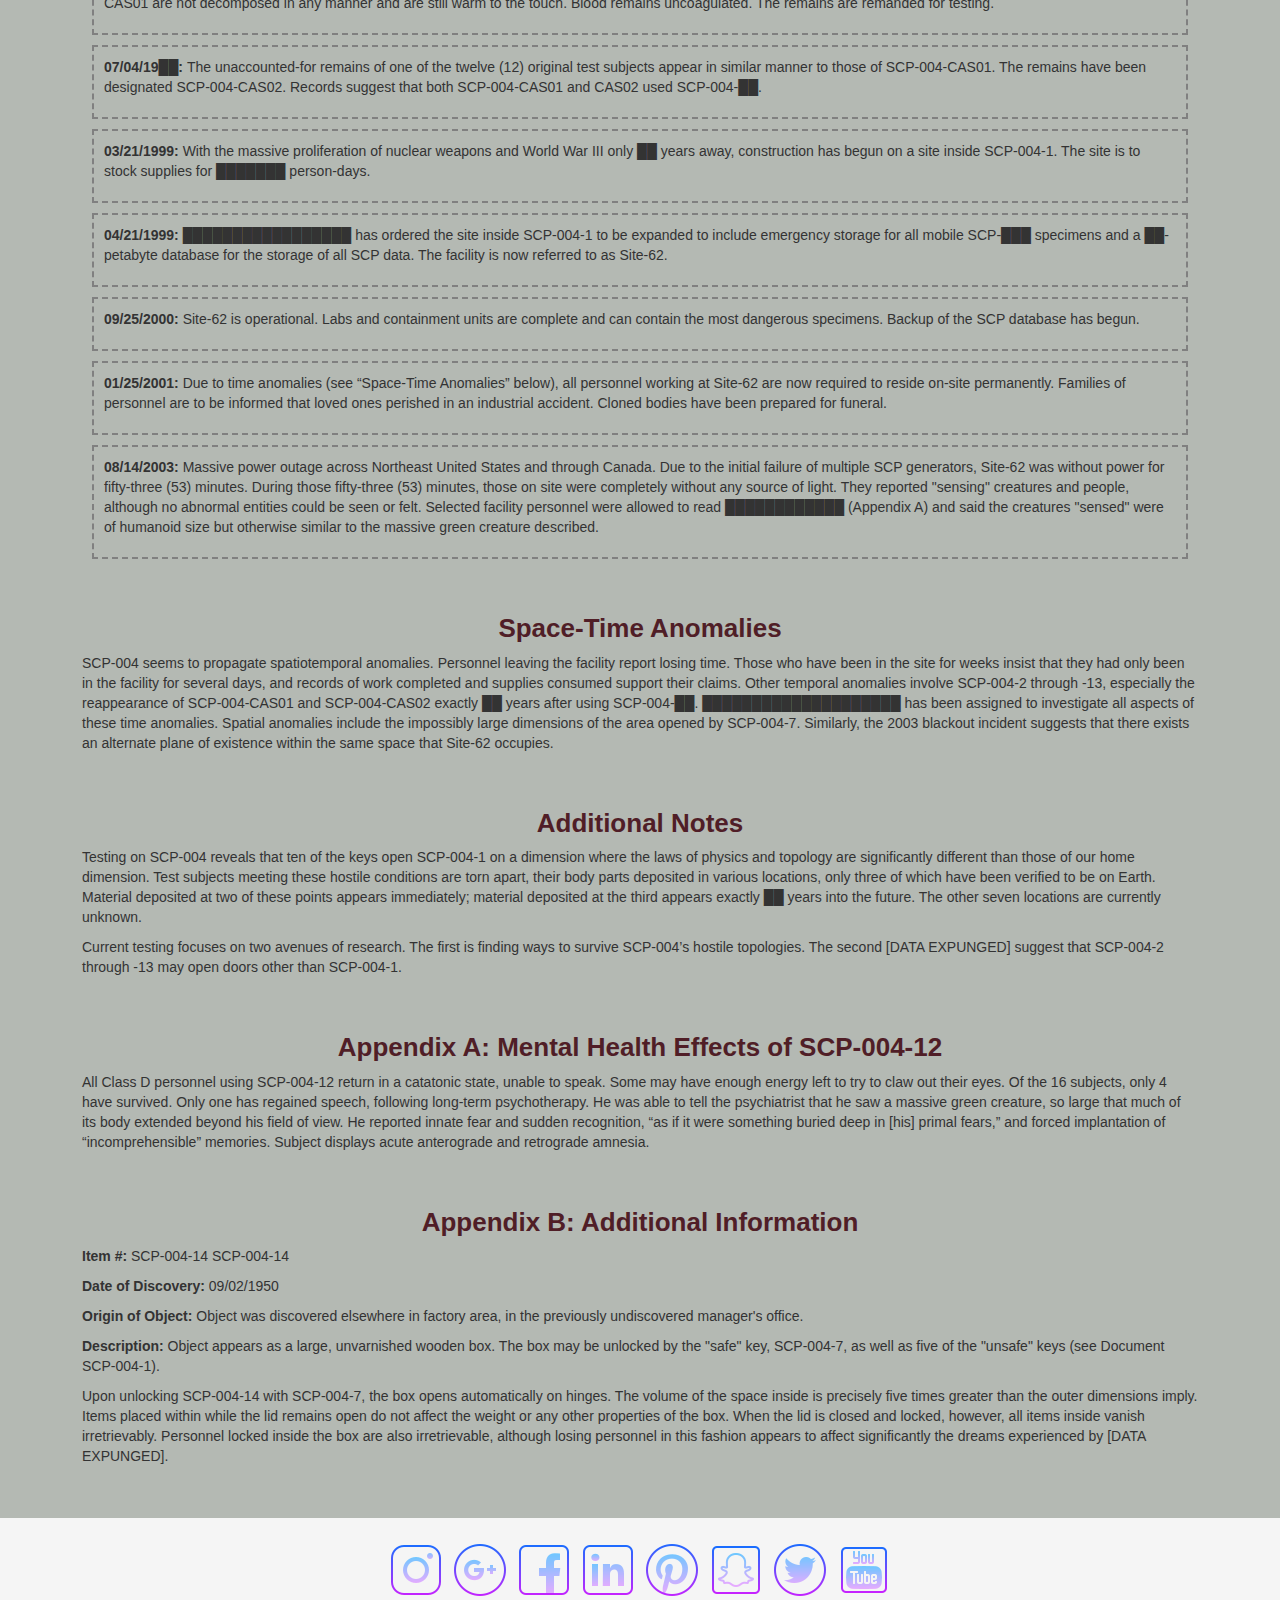
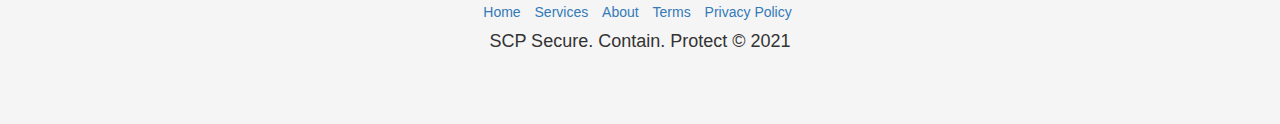
<file: scp-004.html>
<!DOCTYPE html>
<html lang="en">

<head>
    <meta charset="UTF-8">
    <meta http-equiv="X-UA-Compatible" content="IE=edge">
    <meta name="viewport" content="width=device-width, initial-scale=1.0">
   
        <!-- Bootstrap CSS -->
<link href="https://cdn.jsdelivr.net/npm/bootstrap@5.1.0/dist/css/bootstrap.min.css" rel="stylesheet" integrity="sha384-KyZXEAg3QhqLMpG8r+8fhAXLRk2vvoC2f3B09zVXn8CA5QIVfZOJ3BCsw2P0p/We" crossorigin="anonymous">
<link rel="stylesheet" href="https://maxcdn.bootstrapcdn.com/bootstrap/3.4.1/css/bootstrap.min.css">
<script src="https://ajax.googleapis.com/ajax/libs/jquery/3.5.1/jquery.min.js"></script>
<script src="https://maxcdn.bootstrapcdn.com/bootstrap/3.4.1/js/bootstrap.min.js"></script>
  <link rel="stylesheet" href="css/style.css">
  <link rel="stylesheet" type="text/css" href="css/index.css" />
  <link rel="stylesheet" type="navbar/css" href="css/navbar.css" />
  <link rel="stylesheet" type="grid/css" href="css/grid.css" />

    <title>SCP-004 - SCP Agency</title>
</head>

<body>
    <header class="ScriptHeader" style= "margin-top:0; background-color: #b4b9b3;">
        <img src="images/SCP004.jpg" style="width: 100%" alt="SCP-004 object">
        <div class="rt-container">
            <div class="col-rt-12">
                <div class="rt-heading, centered-bottom">
                    <h1 style="color: white">Item #: SCP-004</h1>

                    <h2 style="color: whitesmoke">Object Class: Euclid</h2>
                </div>
            </div>
        </div>

    </header>
    <section style="background-color: #b4b9b3;">
        <div class="rt-container">
            <div class="col-rt-12">
                <div class="Scriptcontent">

                    <div class="navbar navbar-fixed-top container-fluid" id="navbar">
                        <link rel="stylesheet"
                            href="https://maxcdn.bootstrapcdn.com/bootstrap/3.4.1/css/bootstrap.min.css">
                        <div class="navbar-header">
                            <button type="button" class="navbar-toggle navbar-default" data-toggle="collapse"
                                data-target="#myNavbar" style="margin-top: 20px;">
                                <span class="icon-bar"></span>
                                <span class="icon-bar"></span>
                                <span class="icon-bar"></span>
                            </button>
                            <div class="container-fluid">
                                <a class="navbar-brand">
                                    <img src="images/brand/icons8-scp-foundation-512.png" alt="SCP icon"></a>
                            </div>
                        </div>
                        <div class="collapse navbar-right navbar-collapse" id="myNavbar">
                            <ul class="nav navbar-nav">
                                <li><a href="index.html">SCP</a></li>
                                <li><a href="scp-002.html">SCP-002</a></li>
                                <li><a href="scp-003.html">SCP-003</a></li>
                                <li><a href="scp-004.html">SCP-004</a></li>
                                <li><a href="scp-005.html">SCP-005</a></li>
                                <li><a href="scp-006.html">SCP-006</a></li>
                            </ul>
                        </div>
                    </div>
                </div>
                <div>
                    <div class="para">
                        <h3>Special Containment Procedures:</h3>
                        <p>
                            When handling items SCP-004-2 through SCP-004-13, proper procedure is vital. The
                            items are not permitted to be moved off-site unless accompanied by two Level 4
                            security personnel. Under no circumstances should any other component of SCP-004
                            be taken through SCP-004-1. The effects of doing so are as yet unknown, and the
                            current cost of experimentation makes further research impractical. Should any
                            of the objects contained within SCP-004-1 breach containment, or the facility be
                            breached, the keys must be brought inside and the door closed prior to activation
                            of Site 62’s on-site warhead. Unauthorized removal of keys from the testing area
                            is grounds for immediate termination.
                        </p>
                        <p>
                            Level 1 clearance is required for basic access to SCP-004-1; Level 4 clearance
                            is required for use of SCP-004-2 to -13.
                        </p>

                        <h3>Description:</h3>
                        <p>
                            SCP-004 consists of an old wooden barn door (SCP-004-1) and a set of twelve
                            rusted steel keys (SCP-004-2 through SCP-004-13). The door itself is the entrance
                            to an abandoned factory in [DATA EXPUNGED].
                        </p>

                        <h3>Chronological History</h3>
                        <div class="file">
                            <p>
                                <b>07/02/1949: </b>A group of three juveniles trespassing on federal property near
                                ██████████ find the door. According to their testimony, they found a set of rusted
                                keys in an iron lockbox and determined what door the keys unlock. The juveniles
                                are taken into custody after they contact Sheriff █████████████████ when one of
                                their friends (SCP-004-CAS01) goes missing.
                            </p>
                        </div>
                        <div class="file">
                            <p>
                                <b>07/03/1949: </b>Local authorities find the severed right hand of SCP-004-CAS01 eight
                                kilometers from SCP-004-1. Other parts of SCP-004-CAS01's body are found scattered
                                as far as 32 km from the factory. Under interrogation, the apprehended juveniles
                                tell authorities that upon opening the door with one of the keys, SCP-004-CAS01
                                was torn into several pieces, each of which disappeared. At this point, the SCP
                                Foundation takes over the investigation.
                            </p>
                        </div>
                        <div class="file">
                            <p>
                                <b>07/04/1949: </b>/04/1949: SCP Agent █████ obtains the keys from the local authorities
                                to begin
                                testing. Tests show that SCP-004-2 through SCP-004-13 all fit into a single lock
                                on the large barred door. 12 Class D personnel are assigned to test the effects
                                of the door. Of the twelve test subjects each trying a different key to enter the
                                room, only two survive. Opening the door with any key except SCP-004-7 or
                                SCP-004-12 caused the test subjects to be torn apart in multiple directions;
                                however, no dismembered parts were found until later. At the time of writing,
                                only two parts of each subject have been recovered (with the exception of the
                                subject using SCP-004-█, whose pieces were scattered in close proximity). The
                                others have, for all intents and purposes, vanished from existence.
                            </p>
                            <p>
                                Of the two surviving subjects, only one (having used SCP-004-7) returned unharmed.
                                The other came back in a near-catatonic state, able only to remove himself from
                                the room and then collapse on the floor, and had to be restrained to prevent him
                                from gouging out his eyes (see Appendix A: Mental Health Effects of SCP-004). The
                                subject using SCP-004-7 said that he had entered a large room, impossibly big for
                                the size of the attached building. After his exit, SCP-004-1 was propped open and
                                an armed squad of Level 3 personnel entered. The size of the room is impossible to
                                measure and the door frame and the individuals in the room are the only part of
                                the room that can be felt or illuminated.
                            </p>
                        </div>
                        <div class="file">
                            <p>
                                <b>07/16/1949: </b>The juvenile suspects and Sheriff █████████████████ are terminated.
                            </p>
                        </div>
                        <div class="file">
                            <p>
                                <b>08/02/1949: </b>█████████████████ is declared a hazardous area "due to unexploded
                                ordnance" and fences erected in order to prevent civilian ingress. Tests to
                                determine safety of exposure to environment behind SCP-004-1 begin.
                            </p>
                        </div>
                        <div class="file">
                            <p>
                                <b>12/01/1950: </b>Space-time anomalies resulting from exposure to SCP-004 are
                                confirmed. Testing is suspended until further notice.
                            </p>
                        </div>
                        <div class="file">
                            <p>
                                <b>07/02/19██: </b>The unaccounted-for remains of SCP-004-CAS01 appear unexpectedly
                                outside SCP-004-1. Despite being killed decades before, the remains of
                                SCP-004-CAS01 are not decomposed in any manner and are still warm to the touch.
                                Blood remains uncoagulated. The remains are remanded for testing.
                            </p>
                        </div>
                        <div class="file">
                            <p>
                                <b>07/04/19██: </b>The unaccounted-for remains of one of the twelve (12) original test
                                subjects appear in similar manner to those of SCP-004-CAS01. The remains have
                                been designated SCP-004-CAS02. Records suggest that both SCP-004-CAS01 and CAS02
                                used SCP-004-██.
                            </p>
                        </div>
                        <div class="file">
                            <p>
                                <b>03/21/1999: </b>With the massive proliferation of nuclear weapons and World War III
                                only ██ years away, construction has begun on a site inside SCP-004-1. The site
                                is to stock supplies for ███████ person-days.
                            </p>
                        </div>
                        <div class="file">
                            <p>
                                <b>04/21/1999: </b>█████████████████ has ordered the site inside SCP-004-1 to be
                                expanded to include emergency storage for all mobile SCP-███ specimens and a
                                ██-petabyte database for the storage of all SCP data. The facility is now
                                referred to as Site-62.
                            </p>
                        </div>
                        <div class="file">
                            <p>
                                <b>09/25/2000: </b>Site-62 is operational. Labs and containment units are complete and
                                can contain the most dangerous specimens. Backup of the SCP database has begun.
                            </p>
                        </div>
                        <div class="file">
                            <p>
                                <b>01/25/2001: </b>Due to time anomalies (see “Space-Time Anomalies” below), all
                                personnel working at Site-62 are now required to reside on-site permanently.
                                Families of personnel are to be informed that loved ones perished in an
                                industrial accident. Cloned bodies have been prepared for funeral.
                            </p>
                        </div>
                        <div class="file">
                            <p>
                                <b>08/14/2003: </b>Massive power outage across Northeast United States and through
                                Canada. Due to the initial failure of multiple SCP generators, Site-62 was
                                without power for fifty-three (53) minutes. During those fifty-three (53)
                                minutes, those on site were completely without any source of light. They
                                reported "sensing" creatures and people, although no abnormal entities could be
                                seen or felt. Selected facility personnel were allowed to read ████████████
                                (Appendix A) and said the creatures "sensed" were of humanoid size but otherwise
                                similar to the massive green creature described.
                            </p>
                        </div>
                        <h3>Space-Time Anomalies</h3>
                        <p>
                            SCP-004 seems to propagate spatiotemporal anomalies. Personnel leaving the
                            facility report losing time. Those who have been in the site for weeks insist
                            that they had only been in the facility for several days, and records of work
                            completed and supplies consumed support their claims. Other temporal anomalies
                            involve SCP-004-2 through -13, especially the reappearance of SCP-004-CAS01 and
                            SCP-004-CAS02 exactly ██ years after using SCP-004-██. ████████████████████ has
                            been assigned to investigate all aspects of these time anomalies. Spatial
                            anomalies include the impossibly large dimensions of the area opened by
                            SCP-004-7. Similarly, the 2003 blackout incident suggests that there exists an
                            alternate plane of existence within the same space that Site-62 occupies.
                        </p>
                        <h3>Additional Notes</h3>
                        <p>
                            Testing on SCP-004 reveals that ten of the keys open SCP-004-1 on a dimension
                            where the laws of physics and topology are significantly different than those
                            of our home dimension. Test subjects meeting these hostile conditions are torn
                            apart, their body parts deposited in various locations, only three of which have
                            been verified to be on Earth. Material deposited at two of these points appears
                            immediately; material deposited at the third appears exactly ██ years into the
                            future. The other seven locations are currently unknown.
                        </p>
                        <p>
                            Current testing focuses on two avenues of research. The first is finding ways
                            to survive SCP-004’s hostile topologies. The second [DATA EXPUNGED] suggest that
                            SCP-004-2 through -13 may open doors other than SCP-004-1.
                        </p>
                        <h3>Appendix A: Mental Health Effects of SCP-004-12</h3>
                        <p>
                            All Class D personnel using SCP-004-12 return in a catatonic state, unable to
                            speak. Some may have enough energy left to try to claw out their eyes. Of the
                            16 subjects, only 4 have survived. Only one has regained speech, following
                            long-term psychotherapy. He was able to tell the psychiatrist that he saw a
                            massive green creature, so large that much of its body extended beyond his
                            field of view. He reported innate fear and sudden recognition, “as if it were
                            something buried deep in [his] primal fears,” and forced implantation of
                            “incomprehensible” memories. Subject displays acute anterograde and retrograde
                            amnesia.
                        </p>
                        <h3>Appendix B: Additional Information</h3>
                        <p>
                            <b>Item #: </b>SCP-004-14 SCP-004-14
                        </p>
                        <p>
                            <b>Date of Discovery: </b>09/02/1950
                        </p>
                        <p>
                            <b>Origin of Object: </b>Object was discovered elsewhere in factory area,
                            in the previously undiscovered manager's office.
                        </p>
                        <p>
                            <b>Description: </b>Object appears as a large, unvarnished wooden box. The
                            box may be unlocked by the "safe" key, SCP-004-7, as well as five of the
                            "unsafe" keys (see Document SCP-004-1).
                        </p>
                        <p>
                            Upon unlocking SCP-004-14 with SCP-004-7, the box opens automatically on hinges.
                            The volume of the space inside is precisely five times greater than the outer
                            dimensions imply. Items placed within while the lid remains open do not affect
                            the weight or any other properties of the box. When the lid is closed and locked,
                            however, all items inside vanish irretrievably. Personnel locked inside the box
                            are also irretrievable, although losing personnel in this fashion appears to
                            affect significantly the dreams experienced by [DATA EXPUNGED].
                        </p>
                    </div>
                </div>
            </div>
        </div>
    </section>

    <script>
        window.onscroll = function () { scrollFunction() };

        function scrollFunction() {
            if (document.body.scrollTop > 20 || document.documentElement.scrollTop > 20) {

                document.getElementById("navbar").style.background = "#501e27";
            } else {

                document.getElementById("navbar").style.background = "none";
            }
        }
    </script>
    <section>
        <div class="container-fluid"
            style="padding: 20px; bottom:0; background-color: whitesmoke;  margin-bottom: 0; text-align: center;">
            <div class="col-rt-12">
                <footer>

                    <div><img src="images/icons/icons8-instagram-logo-64.png" alt="instagram icon"><img
                        src="images/icons/icons8-google-plus-64.png" alt="google plus icon"><img
                        src="images/icons/icons8-facebook-64.png" alt="facebook icon"><img
                        src="images/icons/icons8-linkedin-64.png" alt="linkedin icon"><img
                        src="images/icons/icons8-pinterest-64.png" alt="pinterest icon"><img
                        src="images/icons/icons8-snapchat-squared-64.png" alt="snapchat icon"><img
                        src="images/icons/icons8-twitter-circled-64.png" alt="twitter icon"><img
                        src="images/icons/icons8-youtube-squared-64.png" alt="youtube icon">
                </div>
                    <ul class="list-inline text-align-center">
                        <li class="list-inline-item"><a href="#">Home</a></li>
                        <li class="list-inline-item"><a href="#">Services</a></li>
                        <li class="list-inline-item"><a href="#">About</a></li>
                        <li class="list-inline-item"><a href="#">Terms</a></li>
                        <li class="list-inline-item"><a href="#">Privacy Policy</a></li>
                    </ul>
                    <h4 class="copyright">SCP Secure. Contain. Protect © 2021</h4>
                </footer>
            </div>
        </div>
    </section>
</body>

</html>
</file>
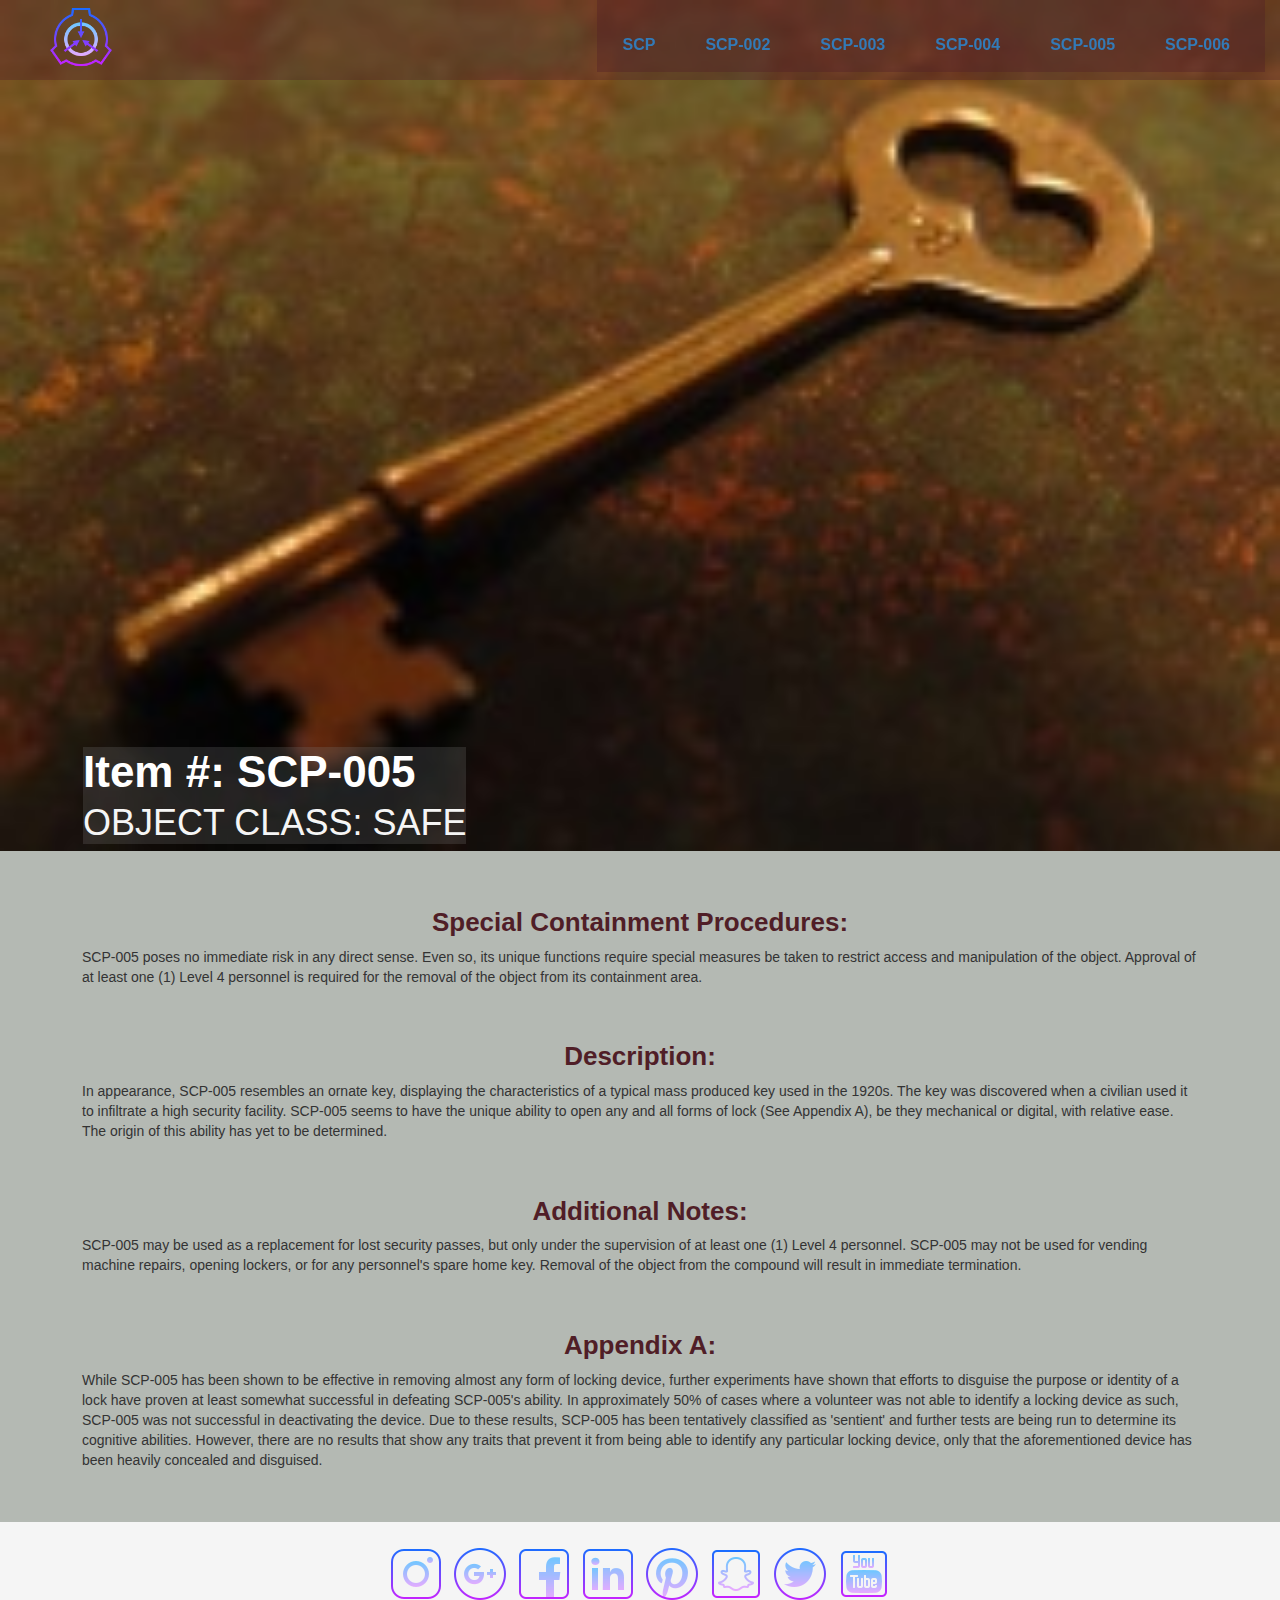
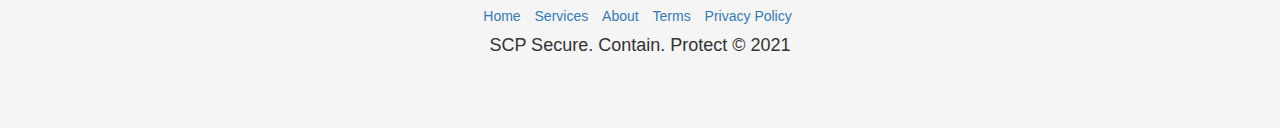
<file: scp-005.html>
<!DOCTYPE html>
<html lang="en">

<head>
    <meta charset="UTF-8">
    <meta http-equiv="X-UA-Compatible" content="IE=edge">
    <meta name="viewport" content="width=device-width, initial-scale=1.0">
    
        <!-- Bootstrap CSS -->
<link href="https://cdn.jsdelivr.net/npm/bootstrap@5.1.0/dist/css/bootstrap.min.css" rel="stylesheet" integrity="sha384-KyZXEAg3QhqLMpG8r+8fhAXLRk2vvoC2f3B09zVXn8CA5QIVfZOJ3BCsw2P0p/We" crossorigin="anonymous">
<link rel="stylesheet" href="https://maxcdn.bootstrapcdn.com/bootstrap/3.4.1/css/bootstrap.min.css">
<script src="https://ajax.googleapis.com/ajax/libs/jquery/3.5.1/jquery.min.js"></script>
<script src="https://maxcdn.bootstrapcdn.com/bootstrap/3.4.1/js/bootstrap.min.js"></script>
  <link rel="stylesheet" href="css/style.css">
  <link rel="stylesheet" type="text/css" href="css/index.css" />
  <link rel="stylesheet" type="navbar/css" href="css/navbar.css" />
  <link rel="stylesheet" type="grid/css" href="css/grid.css" />

    <title>SCP-005 - SCP Agency</title>
</head>

<body>
    <header class="ScriptHeader" style="margin-top: 0; background-color: #b4b9b3;">
        <img src="images/SCP-005.jpg" style="width: 100%" alt="SCP-005 object">
        <div class="rt-container">
            <div class="col-rt-12">
                <div class="rt-heading, centered-bottom">
                    <h1 style="color: white">Item #: SCP-005</h1>

                    <h2 style="color: whitesmoke">Object Class: Safe</h2>
                </div>
            </div>
        </div>

    </header>

    <section style="background-color: #b4b9b3;">
        <div class="rt-container">
            <div class="col-rt-12">
              <div class="Scriptcontent">
      
                <div class="navbar navbar-fixed-top container-fluid" id="navbar">
                  <link rel="stylesheet" href="https://maxcdn.bootstrapcdn.com/bootstrap/3.4.1/css/bootstrap.min.css">
                  <div class="navbar-header">
                    <button type="button" class="navbar-toggle navbar-default" data-toggle="collapse" data-target="#myNavbar"
                      style="margin-top: 20px;">
                      <span class="icon-bar"></span>
                      <span class="icon-bar"></span>
                      <span class="icon-bar"></span>
                    </button>
                    <div class="container-fluid">
                      <a class="navbar-brand">
                        <img src="images/brand/icons8-scp-foundation-512.png" alt="SCP icons"></a>
                    </div>
                  </div>
                  <div class="collapse navbar-right navbar-collapse" id="myNavbar">
                    <ul class="nav navbar-nav">
                      <li><a href="index.html">SCP</a></li>
                      <li><a href="scp-002.html">SCP-002</a></li>
                      <li><a href="scp-003.html">SCP-003</a></li>
                      <li><a href="scp-004.html">SCP-004</a></li>
                      <li><a href="scp-005.html">SCP-005</a></li>
                      <li><a href="scp-006.html">SCP-006</a></li>
                    </ul>
                  </div>
                </div>
              </div>
                <div>
                    <div class="para">
                        <h3>Special Containment Procedures:</h3>
                        <p>
                            SCP-005 poses no immediate risk in any direct sense. Even so, its unique functions
                            require special measures be taken to restrict access and manipulation of the object.
                            Approval of at least one (1) Level 4 personnel is required for the removal of the
                            object from its containment area.
                        </p>

                        <h3>Description:</h3>
                        <p>
                            In appearance, SCP-005 resembles an ornate key, displaying the characteristics of a
                            typical mass produced key used in the 1920s. The key was discovered when a
                            civilian used it to infiltrate a high security facility. SCP-005 seems to have
                            the unique ability to open any and all forms of lock (See Appendix A), be they
                            mechanical or digital, with relative ease. The origin of this ability has yet to
                            be determined.
                        </p>

                        <h3>Additional Notes:</h3>
                        <p>
                            SCP-005 may be used as a replacement for lost security passes, but only under the
                            supervision of at least one (1) Level 4 personnel. SCP-005 may not be used for
                            vending machine repairs, opening lockers, or for any personnel's spare home key.
                            Removal of the object from the compound will result in immediate termination.
                        </p>

                        <h3>Appendix A:</h3>
                        <p>
                            While SCP-005 has been shown to be effective in removing almost any form of locking
                            device, further experiments have shown that efforts to disguise the purpose or
                            identity of a lock have proven at least somewhat successful in defeating SCP-005's
                            ability. In approximately 50% of cases where a volunteer was not able to identify
                            a locking device as such, SCP-005 was not successful in deactivating the device.
                            Due to these results, SCP-005 has been tentatively classified as 'sentient' and further
                            tests are being run to determine its cognitive abilities. However, there are no
                            results that show any traits that prevent it from being able to identify any particular
                            locking device, only that the aforementioned device has been heavily concealed
                            and disguised.
                        </p>
                    </div>
                </div>
            </div>
        </div>
    </section>

    <script>
        window.onscroll = function () { scrollFunction() };

        function scrollFunction() {
            if (document.body.scrollTop > 20 || document.documentElement.scrollTop > 20) {

                document.getElementById("navbar").style.background = "#501e27";
            } else {

                document.getElementById("navbar").style.background = "none";
            }
        }
    </script>
    <section>
        <div class="container-fluid"
            style="padding: 20px; bottom:0; background-color: whitesmoke;  margin-bottom: 0; text-align: center;">
            <div class="col-rt-12">
                <footer>

                    <div><img src="images/icons/icons8-instagram-logo-64.png" alt="instagram icon"><img
                        src="images/icons/icons8-google-plus-64.png" alt="google plus icon"><img
                        src="images/icons/icons8-facebook-64.png" alt="facebook icon"><img
                        src="images/icons/icons8-linkedin-64.png" alt="linkedin icon"><img
                        src="images/icons/icons8-pinterest-64.png" alt="pinterest icon"><img
                        src="images/icons/icons8-snapchat-squared-64.png" alt="snapchat icon"><img
                        src="images/icons/icons8-twitter-circled-64.png" alt="twitter icon"><img
                        src="images/icons/icons8-youtube-squared-64.png" alt="youtube icon">
                </div>
                    <ul class="list-inline text-align-center">
                        <li class="list-inline-item"><a href="#">Home</a></li>
                        <li class="list-inline-item"><a href="#">Services</a></li>
                        <li class="list-inline-item"><a href="#">About</a></li>
                        <li class="list-inline-item"><a href="#">Terms</a></li>
                        <li class="list-inline-item"><a href="#">Privacy Policy</a></li>
                    </ul>
                    <h4 class="copyright">SCP Secure. Contain. Protect © 2021</h4>
                </footer>
            </div>
        </div>
    </section>
</body>

</html>
</file>
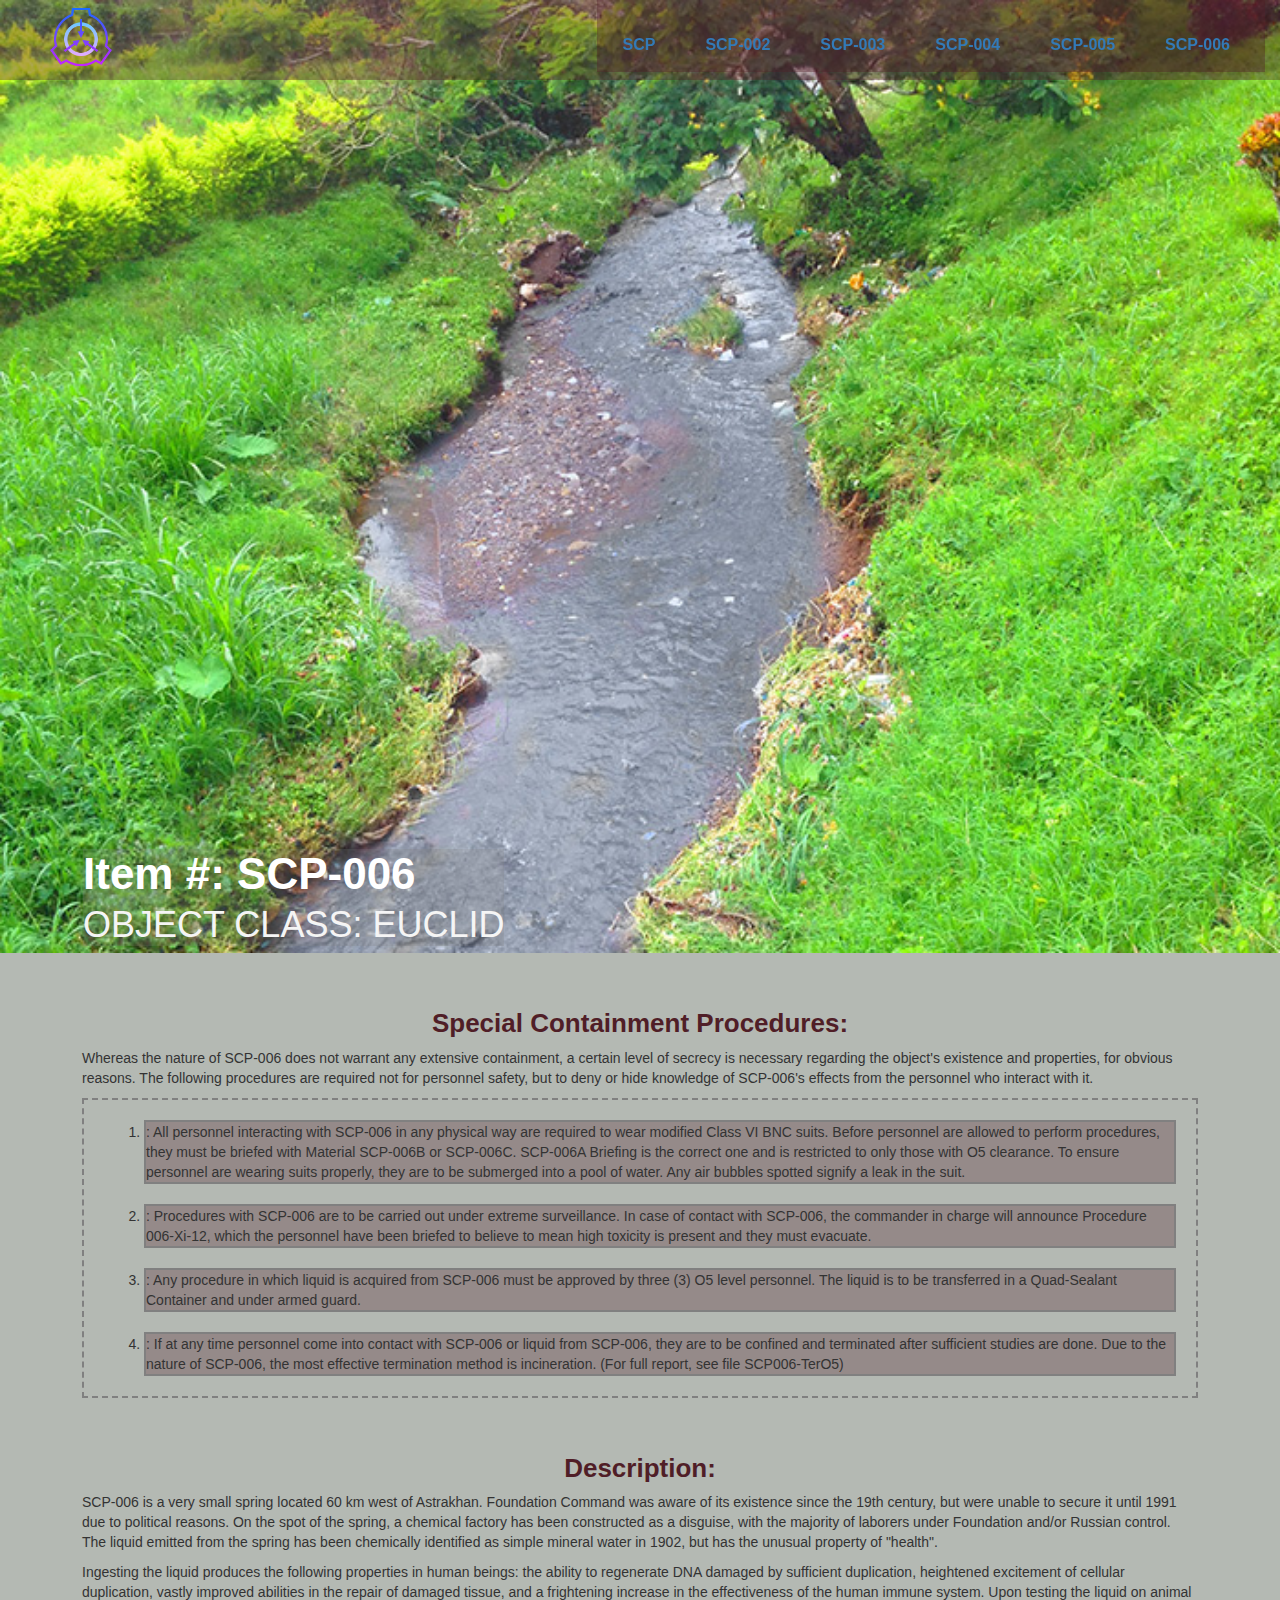
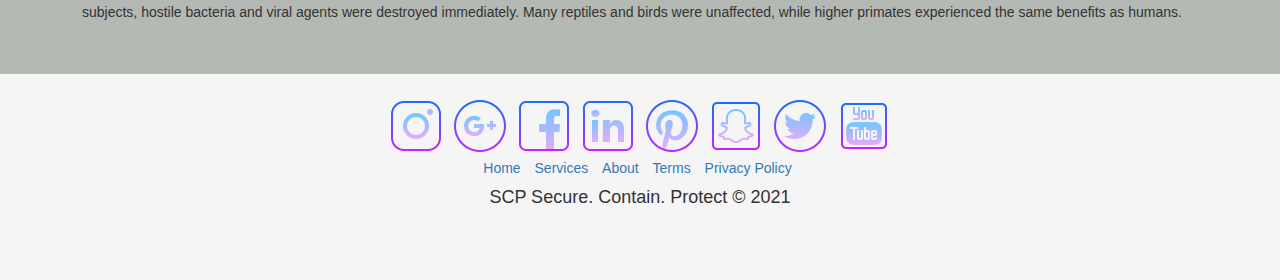
<file: scp-006.html>
<!DOCTYPE html>
<html lang="en">

<head>
    <meta charset="UTF-8">
    <meta http-equiv="X-UA-Compatible" content="IE=edge">
    <meta name="viewport" content="width=device-width, initial-scale=1.0">
   
        <!-- Bootstrap CSS -->
<link href="https://cdn.jsdelivr.net/npm/bootstrap@5.1.0/dist/css/bootstrap.min.css" rel="stylesheet" integrity="sha384-KyZXEAg3QhqLMpG8r+8fhAXLRk2vvoC2f3B09zVXn8CA5QIVfZOJ3BCsw2P0p/We" crossorigin="anonymous">
<link rel="stylesheet" href="https://maxcdn.bootstrapcdn.com/bootstrap/3.4.1/css/bootstrap.min.css">
<script src="https://ajax.googleapis.com/ajax/libs/jquery/3.5.1/jquery.min.js"></script>
<script src="https://maxcdn.bootstrapcdn.com/bootstrap/3.4.1/js/bootstrap.min.js"></script>
  <link rel="stylesheet" href="css/style.css">
  <link rel="stylesheet" type="text/css" href="css/index.css" />
  <link rel="stylesheet" type="navbar/css" href="css/navbar.css" />
  <link rel="stylesheet" type="grid/css" href="css/grid.css" />

    <title>SCP-006 - SCP Agency</title>
</head>

<body>
    <header class="ScriptHeader" style="margin-top: 0; background-color: #b4b9b3;">
        <img src="images/SCP006_stream-new.jpg" style="width: 100%" alt="SCP-006 object">
        <div class="rt-container">
            <div class="col-rt-12">
                <div class="rt-heading, centered-bottom">
                    <h1 style="color: white">Item #: SCP-006</h1>

                    <h2 style="color: whitesmoke">Object Class: Euclid</h2>
                </div>
            </div>
        </div>

    </header>
    <section style="background-color: #b4b9b3;">
        <div class="rt-container">
            <div class="col-rt-12">
              <div class="Scriptcontent">
      
                <div class="navbar navbar-fixed-top container-fluid" id="navbar">
                  <link rel="stylesheet" href="https://maxcdn.bootstrapcdn.com/bootstrap/3.4.1/css/bootstrap.min.css">
                  <div class="navbar-header">
                    <button type="button" class="navbar-toggle navbar-default" data-toggle="collapse" data-target="#myNavbar"
                      style="margin-top: 20px;">
                      <span class="icon-bar"></span>
                      <span class="icon-bar"></span>
                      <span class="icon-bar"></span>
                    </button>
                    <div class="container-fluid">
                      <a class="navbar-brand">
                        <img src="images/brand/icons8-scp-foundation-512.png" alt="SCP icon"></a>
                    </div>
                  </div>
                  <div class="collapse navbar-right navbar-collapse" id="myNavbar">
                    <ul class="nav navbar-nav">
                      <li><a href="index.html">SCP</a></li>
                      <li><a href="scp-002.html">SCP-002</a></li>
                      <li><a href="scp-003.html">SCP-003</a></li>
                      <li><a href="scp-004.html">SCP-004</a></li>
                      <li><a href="scp-005.html">SCP-005</a></li>
                      <li><a href="scp-006.html">SCP-006</a></li>
                    </ul>
                  </div>
                </div>
              </div>
                <div>
                    <div class="para">
                        <h3>Special Containment Procedures:</h3>
                        <p>
                            Whereas the nature of SCP-006 does not warrant any extensive containment, a
                            certain level of secrecy is necessary regarding the object's existence and
                            properties, for obvious reasons. The following procedures are required not
                            for personnel safety, but to deny or hide knowledge of SCP-006's effects from
                            the personnel who interact with it.
                        </p>

                        <ol>
                            <li>: All personnel interacting with SCP-006 in any physical way are required to
                                wear modified Class VI BNC suits. Before personnel are allowed to perform
                                procedures, they must be briefed with Material SCP-006B or SCP-006C. SCP-006A
                                Briefing is the correct one and is restricted to only those with O5 clearance.
                                To ensure personnel are wearing suits properly, they are to be submerged into a
                                pool of water. Any air bubbles spotted signify a leak in the suit.</li>

                            <li>: Procedures with SCP-006 are to be carried out under extreme surveillance. In
                                case of contact with SCP-006, the commander in charge will announce Procedure
                                006-Xi-12, which the personnel have been briefed to believe to mean high toxicity
                                is present and they must evacuate.</li>


                            <li>: Any procedure in which liquid is acquired from SCP-006 must be approved by
                                three (3) O5 level personnel. The liquid is to be transferred in a Quad-Sealant
                                Container and under armed guard.</li>

                            <li>: If at any time personnel come into contact with SCP-006 or liquid from
                                SCP-006, they are to be confined and terminated after sufficient studies are
                                done. Due to the nature of SCP-006, the most effective termination method is
                                incineration. (For full report, see file SCP006-TerO5)</li>
                        </ol>
                        <h3>Description:</h3>
                        <p>
                            SCP-006 is a very small spring located 60 km west of Astrakhan. Foundation Command
                            was aware of its existence since the 19th century, but were unable to secure it
                            until 1991 due to political reasons. On the spot of the spring, a chemical factory
                            has been constructed as a disguise, with the majority of laborers under Foundation
                            and/or Russian control. The liquid emitted from the spring has been chemically
                            identified as simple mineral water in 1902, but has the unusual property of "health".
                        </p>
                        <p>
                            Ingesting the liquid produces the following properties in human beings: the ability
                            to regenerate DNA damaged by sufficient duplication, heightened excitement of
                            cellular duplication, vastly improved abilities in the repair of damaged tissue,
                            and a frightening increase in the effectiveness of the human immune system. Upon
                            testing the liquid on animal subjects, hostile bacteria and viral agents were
                            destroyed immediately. Many reptiles and birds were unaffected, while higher
                            primates experienced the same benefits as humans.
                        </p>
                    </div>
                </div>
            </div>
        </div>
    </section>

    <script>
        window.onscroll = function () { scrollFunction() };

        function scrollFunction() {
            if (document.body.scrollTop > 20 || document.documentElement.scrollTop > 20) {

                document.getElementById("navbar").style.background = "#501e27";
            } else {

                document.getElementById("navbar").style.background = "none";
            }
        }
    </script>
    <section>
        <div class="container-fluid"
            style="padding: 20px; bottom:0; background-color: whitesmoke;  margin-bottom: 0; text-align: center;">
            <div class="col-rt-12">
                <footer>

                    <div><img src="images/icons/icons8-instagram-logo-64.png" alt="instagram icon"><img
                        src="images/icons/icons8-google-plus-64.png" alt="google plus icon"><img
                        src="images/icons/icons8-facebook-64.png" alt="facebook icon"><img
                        src="images/icons/icons8-linkedin-64.png" alt="linkedin icon"><img
                        src="images/icons/icons8-pinterest-64.png" alt="pinterest icon"><img
                        src="images/icons/icons8-snapchat-squared-64.png" alt="snapchat icon"><img
                        src="images/icons/icons8-twitter-circled-64.png" alt="twitter icon"><img
                        src="images/icons/icons8-youtube-squared-64.png" alt="youtube icon">
                </div>
                    <ul class="list-inline text-align-center">
                        <li class="list-inline-item"><a href="#">Home</a></li>
                        <li class="list-inline-item"><a href="#">Services</a></li>
                        <li class="list-inline-item"><a href="#">About</a></li>
                        <li class="list-inline-item"><a href="#">Terms</a></li>
                        <li class="list-inline-item"><a href="#">Privacy Policy</a></li>
                    </ul>
                    <h4 class="copyright">SCP Secure. Contain. Protect © 2021</h4>
                </footer>
            </div>
        </div>
    </section>
</body>

</html>
</file>
<file: css/style.css>
body{
    background-repeat: no-repeat, repeat;
    padding-top: 70px;
    padding-bottom:60px;
}
main {
  padding-bottom: 140px;
}
ol {
  
    border: 2px dashed gray;
  }
  ol li {
    background: #501e274d;
    margin: 20px;

    border: 2px solid gray;
  }
.navbar{
position: fixed;
transition: 1s;
background-color: #501e2763;
display:inline-block;
max-height: 80px;
font-family: Arial, Helvetica, sans-serif;
}
.navbar.navbar-inverse {
  border: none;
}
.navbar .navbar-brand {
  padding-top: 1px;
  height: 80px;
  line-height: 80px;
}
.navbar .navbar-brand img {
  height: auto;
  width: auto;
  max-height: 72px;
  max-width: 250px;
}
.navbar-toggle {
  /* (80px - button height 34px) / 2 = 23px */
  margin-top: 23px;
  padding: 9px 10px !important;
}
.icon-bar{
background-color: #000;

}
.nav{
    font-family: Arial, Helvetica, sans-serif !important;
    color: #fff;
    padding: 20px 10px 0 10px;
    font-weight: 600;
    background-color: #501e2763;
    display:inline-block;
    max-height: 90px;
}
.nav li{
    padding: 0 10px 0 10px;
    cursor: pointer;
    font-size: 16px;
    display:inline-block;
    max-height: 80px;
}
.nav li:after{
content: '';
display: block;
  border-bottom: 2px solid #81817c;
  transform: scaleX(0);
  transition: .2s ease-in-out;
}
.nav li:hover:after{
   transform: scaleX(1);
}
.para{
min-height: 400px;
}
.para h3{
text-align: center;
margin-top: 5%;
color: #501e27;
font-size: 26px;
font-weight: 600;
}

body::-webkit-scrollbar-track
{
    -webkit-box-align: inset 0 0 6px rgba(0,0,0,0.3);

}
body::-webkit-scrollbar
{
width: 14px;
}

body::-webkit-scrollbar-thumb
{

 -webkit-box-align: inset 0 0 6px rgba(0,0,0,.5);
background:  #501e27;
}
@media(max-width: 768px){
  body{
  background-size: 100% 100%;
  }
  .navbar-nav > li > a {
    /* (80px - line-height of 27px) / 2 = 26.5px */
      font-size: 16px;
      display:inline-block;
      max-height: 70px;
    font-family: Arial, Helvetica, sans-serif !important;
     margin-bottom: 10px;
     margin-top: 0;
  }
  .navbar-collapse{
  background: #501e27;
  }
  nav .navbar-nav ul li ul {
    display:none;
  }
    nav .navbar-nav ul li:hover > ul {
        display:block;
    }
  .para{
  min-height: 800px;
  }
}
.file{
padding: 10px;
border: 2px dashed gray;
margin: 10px;    
}
.welcome{
  padding: 10px;
border: 2px dashed gray;
margin: 10px;  
text-align: center;
font-weight: bold;
}
</file>
<file: css/index.css>
html {
  box-sizing: border-box;
  background-repeat: no-repeat, repeat;
height:100%;
padding-bottom: 0;
background-color: whitesmoke;
}
*, *:before, *:after {
  box-sizing: inherit;
}

article, header, section, aside, details, figcaption, figure, footer, header, hgroup, main, nav, section, summary {
    display: block;
}
body {
    color: #222;
    font-size: 100%;
    line-height: 24px;
    margin: 0;
	padding:0;
	font-family: Arial, Helvetica, sans-serif;
}
a{
	font-family: Arial, Helvetica, sans-serif;
	text-decoration: none;
	outline: none;
}
a:hover, a:focus {
	color: #373e18;
}
section {
    float: left;
    width: 100%;
	padding-bottom:3em;
}
h2 {
    color: #1a0e0e;
    font-size: 26px;
    font-weight: 700;
    margin: 0;
    line-height: normal;
	text-transform:uppercase;
}
h2 span {
    display: block;
    padding: 0;
    font-size: 18px;
    opacity: 0.7;
    margin-top: 5px;
	text-transform:uppercase;
}

#float-right{
	float:right;	
}

/*Script Top*/

.ScriptTop {
    float: left;
    font-size: 0.69em;
    font-weight: 600;
    line-height: 2.2;
    padding: 12px 0;
    text-transform: uppercase;
    width: 100%;
}

/* To Navigation Style 1*/
.ScriptTop ul {
    margin: 24px 0;
    padding: 0;
    text-align: left;
}
.ScriptTop li{
	list-style:none;	
	display:inline-block;
}
.ScriptTop li a {
    color: #fff;
    display: inline-block;
    font-size: 14px;
    font-weight: 600;
    padding: 5px 18px;
    text-decoration: none;
    text-transform: capitalize;
    font-family: Arial, Helvetica, sans-serif !important;
}



.ScriptTop ul li {
  display: inline-block;
  position: relative;
  line-height: 21px;
  text-align: left;
}
.ScriptTop ul li a {
  display: block;
  padding: 8px 25px;
  color: #333;
  text-decoration: none;
}
.ScriptTop ul li a:hover {
  color: #fff;
  background: #939393;
}
.ScriptTop ul li ul.dropdown {
  min-width: 100%; /* Set width of the dropdown */
  background: #f2f2f2;
  display: none;
  position: absolute;
  z-index: 999;
  left: 0;
}
.ScriptTop ul li:hover ul.dropdown {
  display: block; /* Display the dropdown */
}
.ScriptTop ul li ul.dropdown li {
  display: block;
}


/*Script Header*/

.ScriptHeader {
    float: left;
    width: 100%;
    padding: 0 0;
}
.rt-heading {
    margin: 0 auto;
	text-align:center;
}
.Scriptcontent{
	line-height:28px;	
}
.ScriptHeader h1{
	font-family: Arial, Helvetica, sans-serif;
  text-rendering: optimizeLegibility;
  color: #fff;
    font-size: 44px;
    font-weight: 700;
    margin: 0;
    line-height: normal;

}
.ScriptHeader h2 {
  font-family: Arial, Helvetica, sans-serif !important;
  color: #fff;
    font-size: 36px;
    font-weight: 400;
    margin: 5px 0 0;
    line-height: normal;

}
.ScriptHeader h1 span {
    display: block;
    padding: 0;
    font-size: 22px;
    opacity: 0.7;
    margin-top: 5px;

}
.ScriptHeader span {
    display: block;
    padding: 0;
    font-size: 22px;
    opacity: 0.7;
    margin-top: 5px;
}

	/*Responsive Grids*/
.rt-container {
	margin: 0 auto;
	padding-left:12px;
	padding-right:12px;
}
.centered-bottom {
  position: absolute;
  bottom: 8px;
  left: 16px;
  background-color: rgba(128, 128, 128, 0.226);
}
.rt-row:before, .rt-row:after {
  display: table;
  line-height: 0;
  content: "";
}

.rt-row:after {
  clear: both;
}
[class^="col-rt-"] {
  box-sizing: border-box;
  padding: 0 15px;
  min-height: 1px;
  position: relative;
}


@media (min-width: 768px) {
  .rt-container {
    width: 750px;
  }
  [class^="col-rt-"] {
    float: left;
    width: 49.9999999999%;
  }
  .col-rt-6, .col-rt-12 {
    width: 100%;
  }
  
}

@media (min-width: 1200px) {
	.rt-container {
		width: 1170px;
	}
	.col-rt-1 {
		width:16.6%;
	}
	.col-rt-2 {
		width:30.33%;
	}
	.col-rt-3 {
		width:50%;
	}
	.col-rt-4 {
		width: 67.664%;
	}
	.col-rt-5 {
		width: 83.33%;
	}
	

}

@media only screen and (min-width:240px) and (max-width: 768px){
	 .ScriptTop h1, .ScriptTop ul {
		text-align: center;
	}
	.ScriptTop h1{
		margin-top:0;
		margin-bottom:15px;
	}
	.ScriptTop ul{
		 margin-top:12px;		
	}
	
	.ScriptHeader h1,
	.ScriptHeader h2, 
	.scriptnav ul{
		text-align:center;	
	}

	#float-right{
		float:none;	
	}
	
}
</file>
<file: css/grid.css>
html {
    font-family: 'Segoe UI', Tahoma, Geneva, Verdana, sans-serif;
    box-sizing: border-box;
}
.col-1{width: 8.33%;}
.col-2{width: 16.66%;}
.col-3{width: 25%;}
.col-4{width: 33.33%;}
.col-5{width: 41.66%;}
.col-6{width: 50%;}
.col-7{width: 58.33%;}
.col-8{width: 66.66%;}
.col-9{width: 75%;}
.col-10{width: 83.33%;}
.col-11{width: 91.66%;}
.col-12{width: 100%;}

[class*="col-"]
{
    float: left;
    padding: 0 10px;
}

.row::after {
    content: "";
    clear: both;
    display: table;
    margin-bottom: 10px;
}

img {
    max-width: 100%;
    height: auto;
}

.center
{
    text-align: center;
    display: inline-block;
}

@media screen and (max-width: 600px) {
    .column {
      width: 100%;
      display: block;
      margin-bottom: 20px;
    }
  }
  @media only screen and (max-width: 480px) {
	.col {  margin: 1% 0 1% 0; }
	.span_3_of_3, .span_2_of_3, .span_1_of_3 { width: 100%; }
}
</file>
